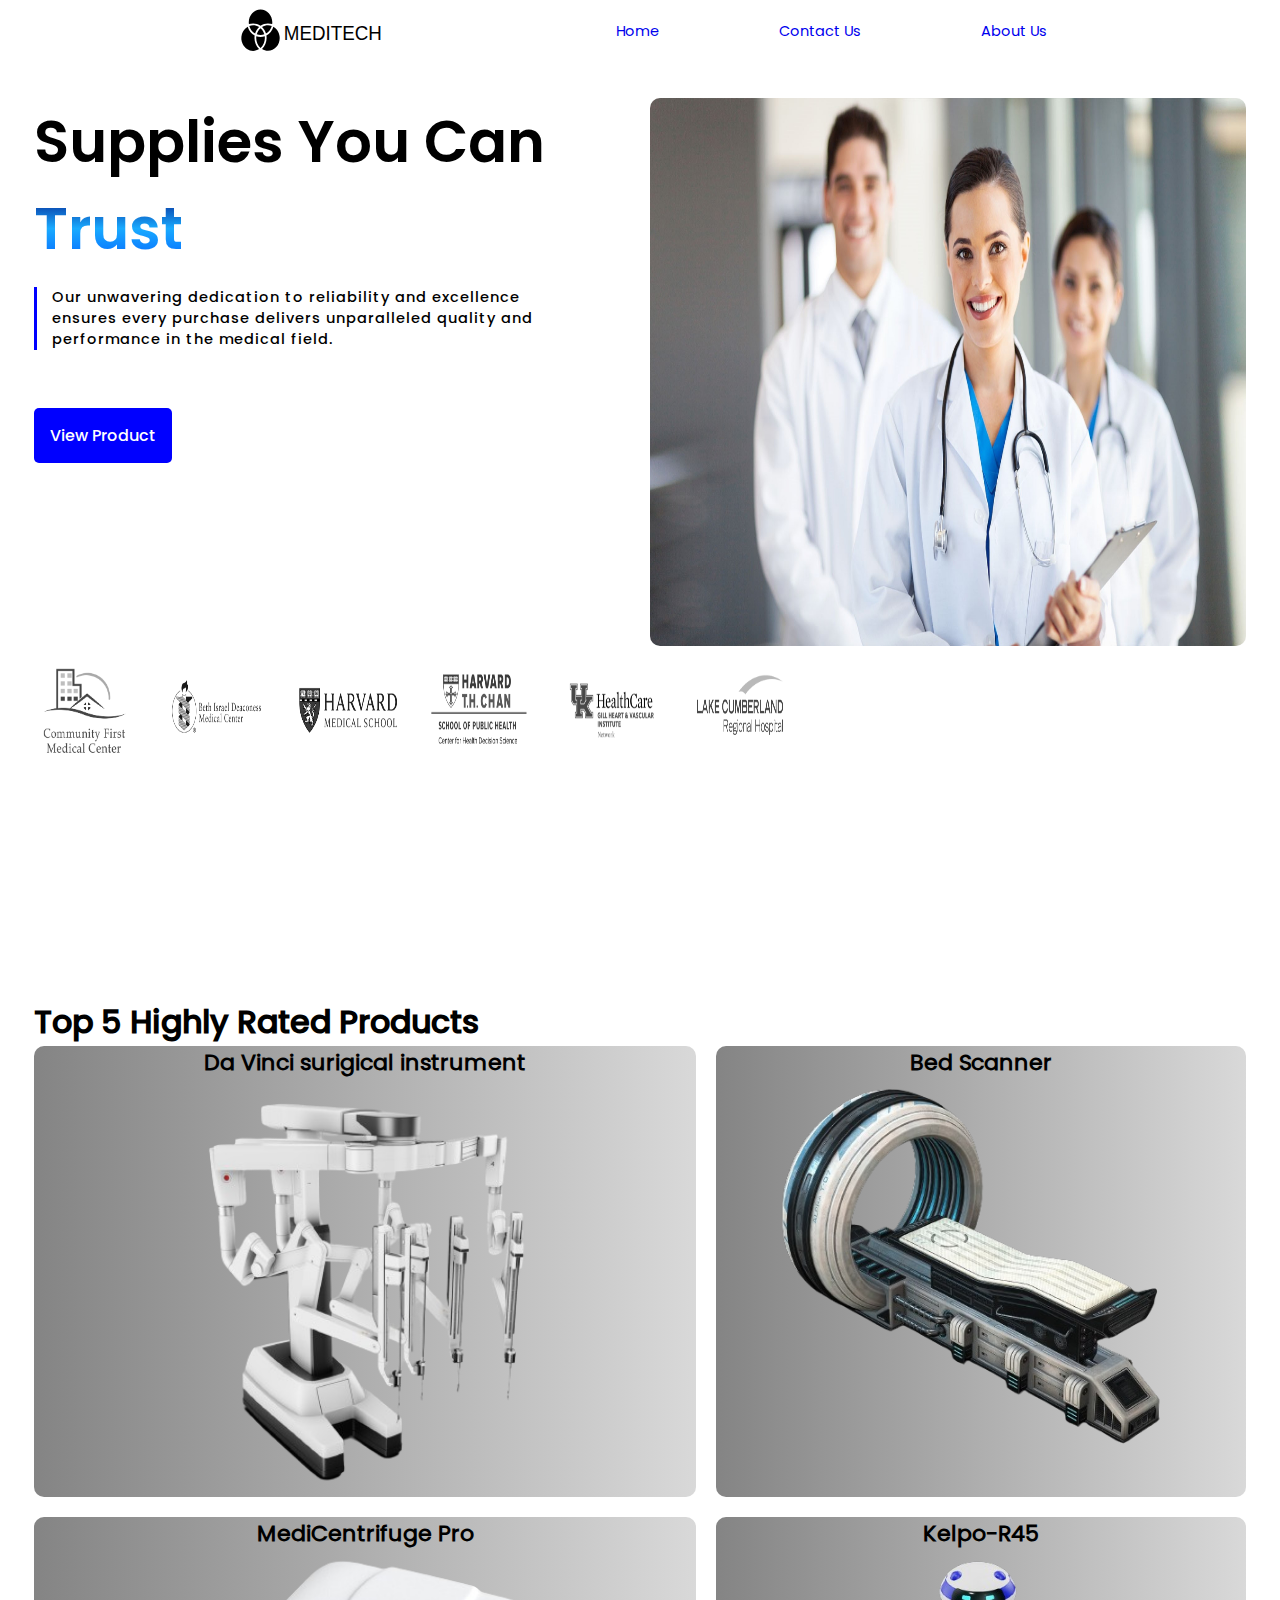
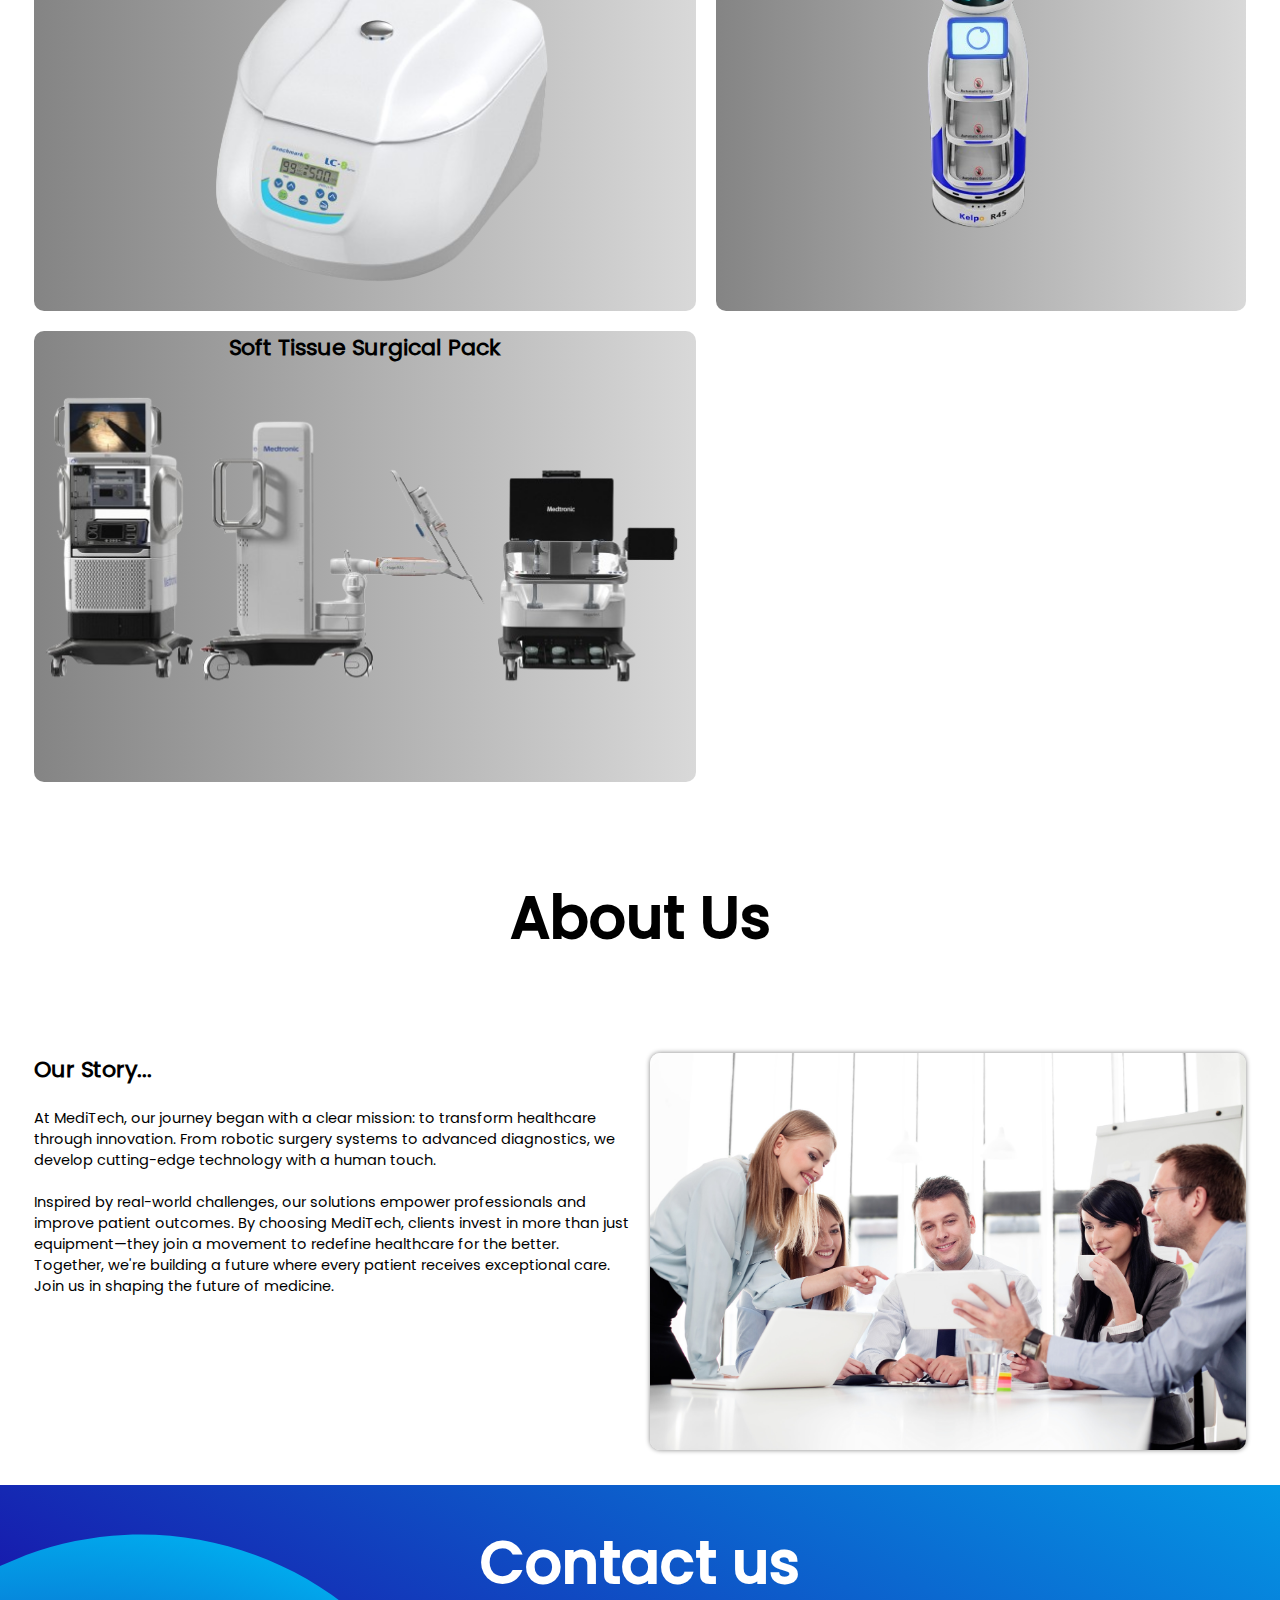
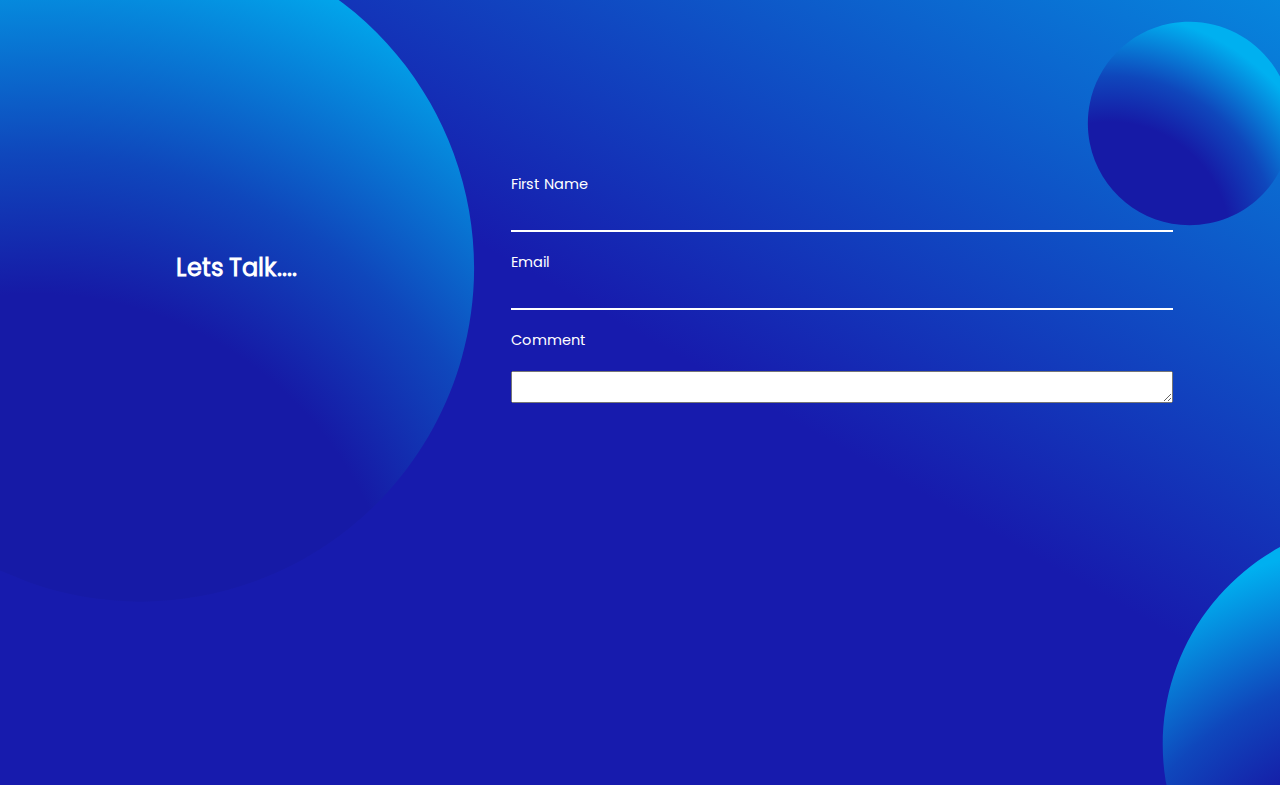
<file: index.html>
<!DOCTYPE html>
<html lang="en">
<head>
    <meta charset="UTF-8">
    <meta name="viewport" content="width=device-width, initial-scale=1.0">
    <title>MediTech</title>
    <link rel="stylesheet" href="./assets/stylesheets/index-stylesheet.css">
    <link rel="stylesheet" href="./assets/stylesheets/mobile-index.css">
</head>
<body>
    <header>
        <nav class="main-navigation">
            <img src="./assets/icons/ecomerce-medical-logo.svg" alt="business logo called meditech" class="meditech-logo">
            <ul class="navigation-unordered-list font-size--small">
                <li class="navigation-unordered-list__item link-bullet--no-bullet grid-item-1">
                    <a href="./index.html" class="link-underline--no-underline">
                        <img src="./assets/icons/android-nav-icons/dark/home.svg" alt="a image of a house" class="navigation-image"><br>
                        Home
                    </a>
                </li>
                <li class="navigation-unordered-list__item link-bullet--no-bullet font-size--small grid-item-2">
                    <a href="#contact-us" class="link-underline--no-underline">
                        <img src="./assets/icons/android-nav-icons/dark/contact.svg" alt="image of a guy speaking on a phone" class="navigation-image"><br>
                        Contact Us
                    </a>
                </li>
                <li class="navigation-unordered-list__item link-bullet--no-bullet font-size--small grid-item-3">
                    <a href="#about-us" class="link-underline--no-underline">
                        <img src="./assets/icons/android-nav-icons/dark/about-us.svg" alt="an image of a stick person" class="navigation-image"><br>
                        About Us
                    </a>
                </li>
            </ul>
        </nav>
    </header>

    
    <section aria-label="The home section" class="home-section">  
        <div class="text-area">
            <h1 class="home-section__heading font-size--extra-large">Supplies You Can <b class="trust-text--gradient-color">Trust</b></h1>

            <p class="home-section__paragraph section-text--left-border font-size--small">
                Our unwavering dedication to reliability and excellence <br>
                ensures every purchase delivers unparalleled quality and <br>
                performance in the medical field.
            </p>

            <a href="#products" class="shop-now__button font-color--white link-underline--no-underline" role="button">
                View Product
            </a>
        </div>

        <div class="companies-trusted__logos">
            <img src="./assets/Miscellanious/company-logos/community-first-medical-center.png" class="logo-image">
            <img src="./assets/Miscellanious/company-logos/deconess-isrial-logo.png" class="logo-image">
            <img src="./assets/Miscellanious/company-logos/harvard-medical-chool.png" class="logo-image">
            <img src="./assets/Miscellanious/company-logos/harvard-study-medical-science.png" class="logo-image">
            <img src="./assets/Miscellanious/company-logos/healthcare-logo-1.png" class="logo-image">
            <img src="./assets/Miscellanious/company-logos/lake-cumberland-logo.png" class="logo-image">
        </div>

        <img src="./assets/abstract-background/three-doctors-home-background.jpg" class="hero-section__image">
    </section>

    <main class="main-section" id="products">
        <h1 class="main-section__heading">Top 5 Highly Rated Products</h1>
        <section class="main-product__section">
            <a href="./assets/product-webpages/davinci-bot.html" class="davinci-bot link-underline--no-underline image--gradient-background">
                <h2 class="font-color--black font-alignment--center font-size--medium product--font">Da Vinci surigical instrument</h2>
                <img src="./assets/products/Card-face/da-vinci-surgical-bot.png" class="image--responsive">
            </a>
            <a href="./assets/product-webpages/MRI-bed.html" class="bed-scanner link-underline--no-underline image--gradient-background">
                <h2 class="font-color--black font-alignment--center font-size--medium product--font">Bed Scanner</h2>
                <img src="./assets/products/Card-face/bed-scanner.png" class="image--responsive">
            </a>
            <a href="./assets/product-webpages/tub-tester.html" class="tube-tester link-underline--no-underline image--gradient-background">
                <h2 class="font-color--black font-alignment--center font-size--medium product--font">MediCentrifuge Pro</h2>
                <img src="./assets/products/Card-face/tube-tester.png" class="image--responsive">
            </a>
            <a href="./assets/product-webpages/kelpo.html" class="storage-bot link-underline--no-underline image--gradient-background">
                <h2 class="font-color--black font-alignment--center font-size--medium product--font">Kelpo-R45</h2>
                <img src="./assets/products/Card-face/robot-front.png" class="image--responsive">
            </a>
            <a href="./assets/product-webpages/surgical-soft-tissue-pack.html" class="surgical-pack link-underline--no-underline image--gradient-background">
                <h2 class="font-color--black font-alignment--center font-size--medium product--font">Soft Tissue Surgical Pack</h2>
                <img src="./assets/products/Card-face/soft_tissue_surgical_robot_medtronic_rigged.png" class="image--responsive">
            </a>
        </section>
    </main>

    <section class="about-us-section" id="about-us">
        <h1 class="about-section__head font-size--extra-large font-alignment--center">About Us</h1>
        <section class="section--grid-layout">
            <div aria-label="about us text area" class="grid-text__area">
                <h2 class="grid-text-area__header font-size--medium">Our Story...</h2>
                <p class="grid-text-area__paragraph font-size--small">
                    At MediTech, our journey began with a clear mission: 
                    to transform healthcare through innovation. 
                    From robotic surgery systems to advanced diagnostics, 
                    we develop cutting-edge technology with a human touch. <br><br>
                    Inspired by real-world challenges, 
                    our solutions empower professionals and improve patient outcomes. 
                    By choosing MediTech, clients invest in more than just equipment—they join a movement to redefine healthcare for the better. 
                    Together, we're building a future where every patient receives exceptional care. 
                    Join us in shaping the future of medicine.
                </p>
            </div>

            <img src="./assets/people-working-together.jpg" alt="Image of people woking together on the meditech project"
            class="grid-image">
        </section>
    </section>

    <section class="contact-us" id="contact-us">
        <h1 class="contact-us__header-1 font-alignment--center font-size--extra-large font-color--white">Contact us</h1>
        <h2 class="contact-us__header-2">Lets Talk....</h2>
        <form action="#" class="form form--adjustments font-size--small">
            <label for="first-name" class="sub-text form-label--color">First Name </label>
            <input type="text" id="first-name" class="input-text--color input-box--remove-border">
            <label for="email" class="sub-text form-label--color form-label--margin-top">Email </label>
            <input type="email" id="email" class="input-text--color input-box--remove-border">
            <label for="comment" class="sub-text form-label--color form-label--margin-top">Comment </label>
            <textarea id="comment" class="sub-text"></textarea>
        </form>
        
        
    </section>
    
</body>
</html>
</file>
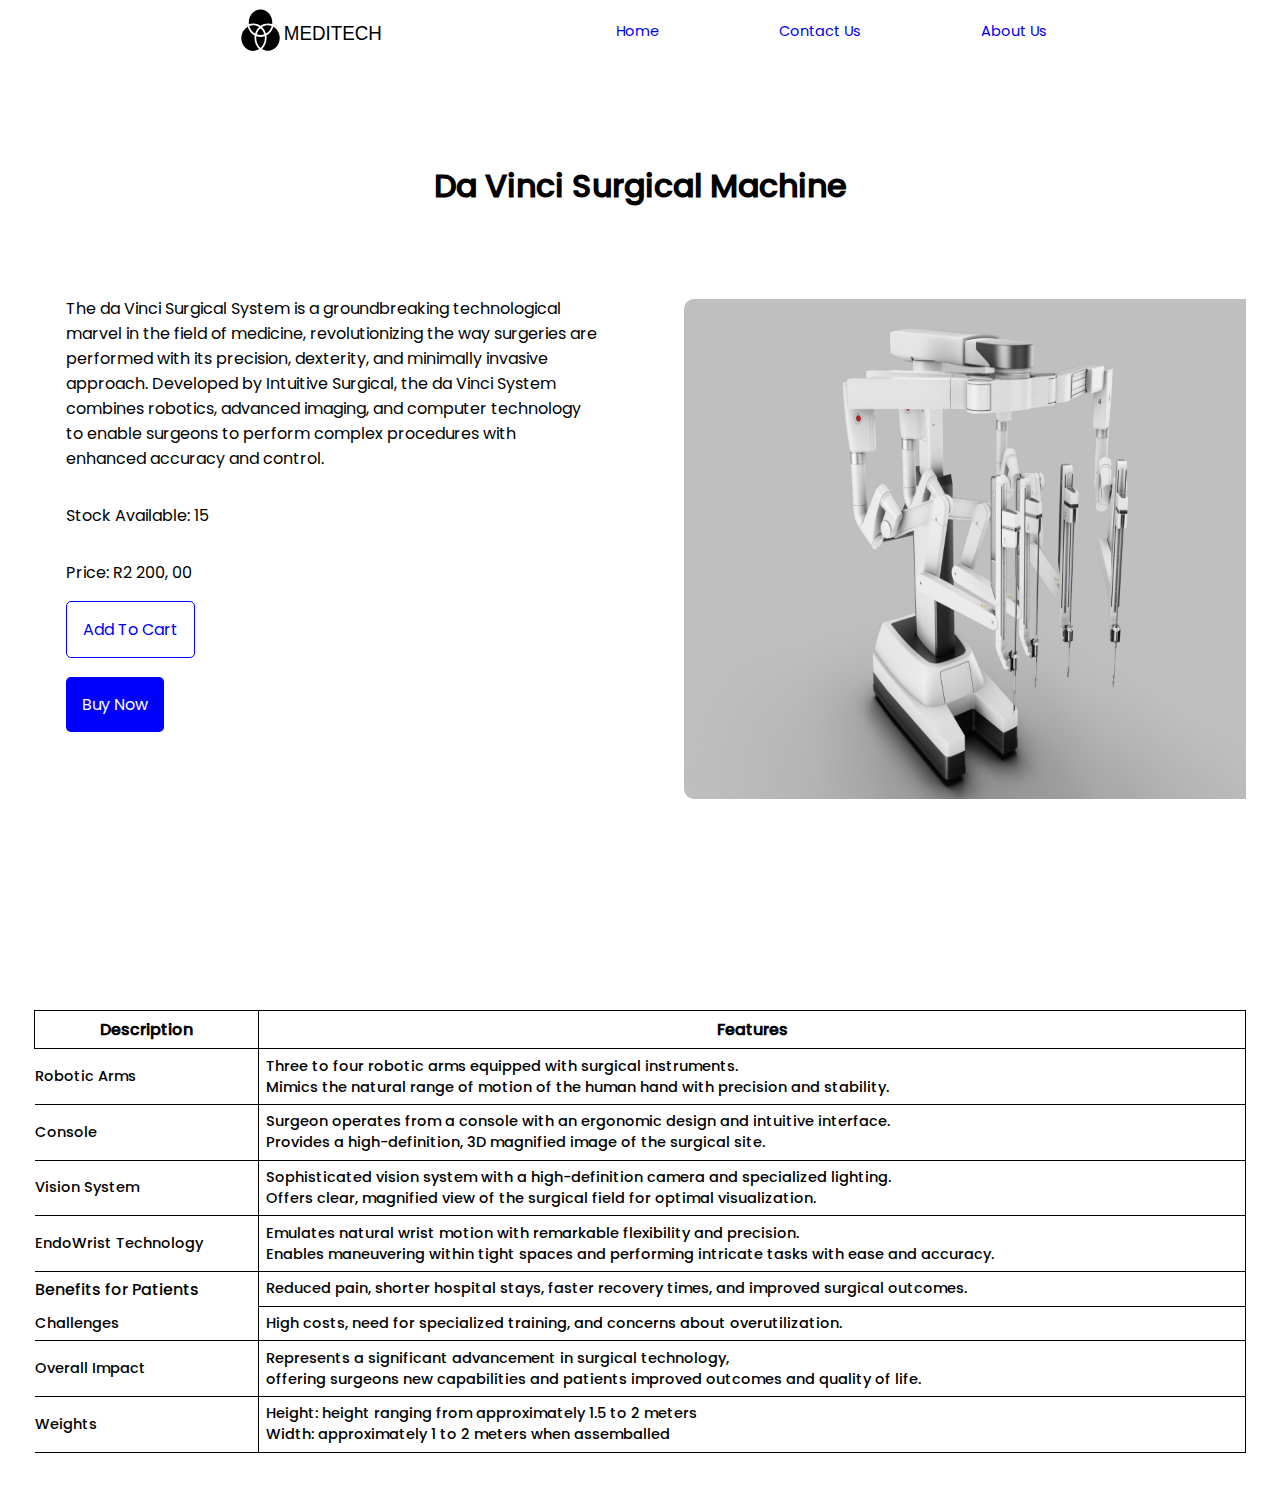
<file: assets/product-webpages/davinci-bot.html>
<!DOCTYPE html>
<html lang="en">
<head>
    <meta charset="UTF-8">
    <meta name="viewport" content="width=device-width, initial-scale=1.0">
    <title>MediTech</title>
    <link rel="stylesheet" href="../../assets/stylesheets/index-stylesheet.css">
    <link rel="stylesheet" href="../stylesheets/product-stylesheet/product-stylesheet.css">
    <link rel="stylesheet" href="../stylesheets/product-stylesheet/mobile-responsive/davinci-bot.css">
</head>
<body>
    <header>
        <nav class="main-navigation">
            <img src="../icons/ecomerce-medical-logo.svg" alt="business logo called meditech" class="meditech-logo">
            <ul class="navigation-unordered-list font-size--small">
                <li class="navigation-unordered-list__item link-bullet--no-bullet grid-item-1">
                    <a href="../../index.html" class="link-underline--no-underline">
                        <img src="../../assets/icons/android-nav-icons/dark/home.svg" alt="a image of a house" class="navigation-image"><br>
                        Home
                    </a>
                </li>
                <li class="navigation-unordered-list__item link-bullet--no-bullet font-size--small grid-item-2">
                    <a href="../../index.html#contact-us" class="link-underline--no-underline">
                        <img src="../../assets/icons/android-nav-icons/dark/contact.svg" alt="image of a guy speaking on a phone" class="navigation-image"><br>
                        Contact Us
                    </a>
                </li>
                <li class="navigation-unordered-list__item link-bullet--no-bullet font-size--small grid-item-3">
                    <a href="../../index.html#about-us" class="link-underline--no-underline">
                        <img src="../../assets/icons/android-nav-icons/dark/about-us.svg" alt="an image of a stick person" class="navigation-image"><br>
                        About Us
                    </a>
                </li>
            </ul>
        </nav>
    </header>

    <main class="main-area--layout">
        <h1 class="product-header font-alignment--center">Da Vinci Surgical Machine</h1>

        <article class="article-summary">
            <p class="article-text">
                The da Vinci Surgical System is a groundbreaking 
                technological marvel in the field of medicine, 
                revolutionizing the way surgeries are performed 
                with its precision, dexterity, 
                and minimally invasive approach. 
                Developed by Intuitive Surgical, 
                the da Vinci System combines robotics, advanced imaging, 
                and computer technology to enable surgeons to perform complex procedures with enhanced 
                accuracy and control.
            </p>
            <p class="article-text">Stock Available: 15</p>
            <p class="article-text">Price: R2 200, 00</p>
            <a href="#" class="article-text add-to-cart-button link-underline--no-underline" role="button">Add To Cart</a><br>
            <a href="#" class="article-text buy-now-button link-underline--no-underline" role="button">Buy Now</a>
        </article>

        <div class="product-cataloge">
            <img src="../products/darvinci-bot/da-vinci-surgical-bot.jpg" id="image-1" class="image--smaller image-1--layout-top">
            <img src="../products/darvinci-bot/da-vinci-surgical-bot-full-side.jpg" id="image-2" class="image--smaller image-2--layout-middle image--responsive">
            <img src="../products/darvinci-bot/da-vinci-surgical-bot-surgical-instruments.jpg" id="image-3" class="image--smaller image-3--layout-low-middle image--responsive">
            <img src="../products/darvinci-bot/da-vinci-surgical-bot-surgical-bed.jpg" id="image-4" class="image--smaller image-4--layout-lower image--responsive">
        </div>

        <section class="description-table">
            <table class="table table-border--collapse">
                <thead class="table--all-border">
                    <th class="table-responsive--padding">Description</th>
                    <th class="table-data--left-border ">Features</th>
                </thead>
                <tbody>
                    <tr>
                        <td class="table-data--bottom-border font-size--small">Robotic Arms</td>
                        <td class="table-border--left--right--bottom table-responsive--padding font-size--small">
                            Three to four robotic arms equipped with surgical instruments. 
                            <br>Mimics the natural range of motion of the human hand with precision and stability.
                        </td>
                    </tr>

                    <tr>
                        <td class="table-data--bottom-border font-size--small">Console</td>
                        <td class="table-border--left--right--bottom table-responsive--padding font-size--small">
                            Surgeon operates from a console with an ergonomic design 
                            and intuitive interface.<br> Provides a high-definition, 
                            3D magnified image of the surgical site.
                        </td>
                    </tr>

                    <tr>
                        <td class="table-data--bottom-border font-size--small">Vision System</td>
                        <td class="table-border--left--right--bottom table-responsive--padding font-size--small">
                            Sophisticated vision system with a high-definition camera and specialized lighting. 
                            <br>Offers clear, magnified view of the surgical field for optimal visualization.
                        </td>
                    </tr>
                    
                    <tr>
                        <td class="table-data--bottom-border font-size--small">EndoWrist Technology</td>
                        <td class="table-responsive--padding table-border--left--right--bottom font-size--small">
                            Emulates natural wrist motion with remarkable flexibility and precision. 
                            <br>Enables maneuvering within tight spaces and performing intricate tasks with ease and accuracy.
                        </td>
                    </tr>

                    <tr>
                        <td clas="table-data--bottom-border font-size--small">Benefits for Patients</td>
                        <td class="table-responsive--padding table-border--left--right--bottom font-size--small">
                            Reduced pain, shorter hospital stays, 
                            faster recovery times, and improved surgical outcomes.
                        </td>
                    </tr>

                    <tr>
                        <td class="table-data--bottom-border font-size--small">Challenges</td>
                        <td class="table-responsive--padding table-border--left--right--bottom font-size--small">
                            High costs, need for specialized training, 
                            and concerns about overutilization.
                        </td>
                    </tr>

                    <tr>
                        <td class="table-data--bottom-border font-size--small">Overall Impact</td>
                        <td class="table-responsive--padding table-border--left--right--bottom font-size--small">
                            Represents a significant advancement in surgical technology, <br>
                            offering surgeons new capabilities and patients improved outcomes and quality of life.
                        </td>
                    </tr>

                    <tr>
                        <td class="table-data--bottom-border font-size--small">Weights</td>
                        <td class="table-responsive--padding table-border--left--right--bottom font-size--small">
                            Height: height ranging from approximately 1.5 to 2 meters<br>
                            Width:  approximately 1 to 2 meters when assemballed
                        </td>
                    </tr>
                    
                </tbody>
            </table>
        </section>
        

    </main>
</body>
</html>
</file>
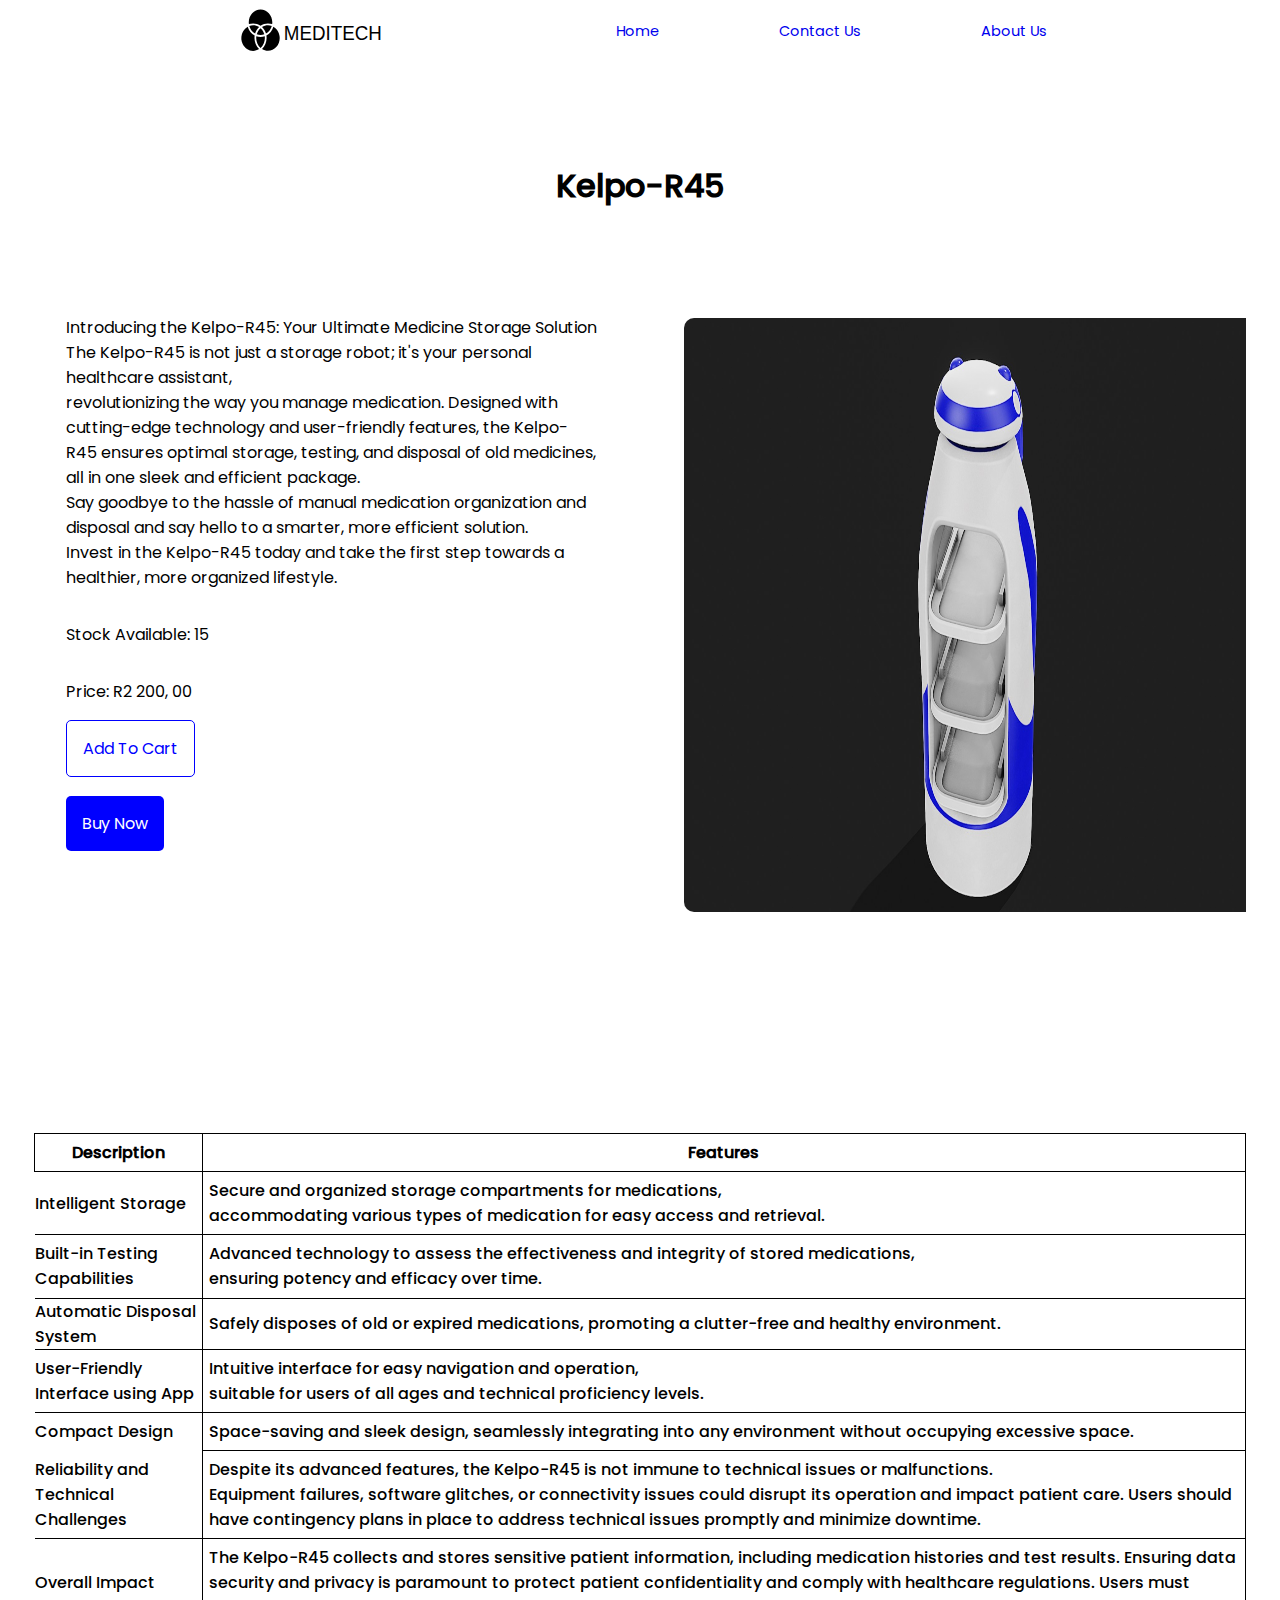
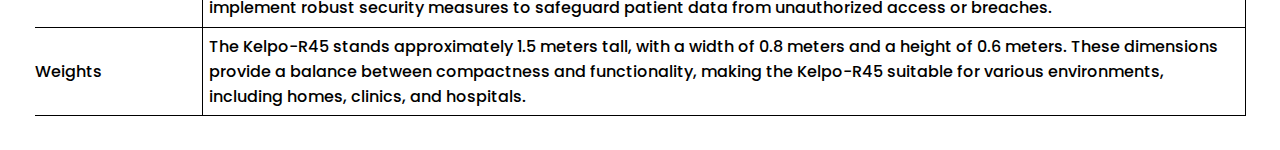
<file: assets/product-webpages/kelpo.html>
<!DOCTYPE html>
<html lang="en">
<head>
    <meta charset="UTF-8">
    <meta name="viewport" content="width=device-width, initial-scale=1.0">
    <title>MediTech</title>
    <link rel="stylesheet" href="../../assets/stylesheets/index-stylesheet.css">
    <link rel="stylesheet" href="../stylesheets/product-stylesheet/product-stylesheet.css">
    <link rel="stylesheet" href="../stylesheets/product-stylesheet/mobile-responsive/davinci-bot.css">
</head>
<body>
    <header>
        <nav class="main-navigation">
            <img src="../icons/ecomerce-medical-logo.svg" alt="business logo called meditech" class="meditech-logo">
            <ul class="navigation-unordered-list font-size--small">
                <li class="navigation-unordered-list__item link-bullet--no-bullet grid-item-1">
                    <a href="../../index.html" class="link-underline--no-underline">
                        <img src="../../assets/icons/android-nav-icons/dark/home.svg" alt="a image of a house" class="navigation-image"><br>
                        Home
                    </a>
                </li>
                <li class="navigation-unordered-list__item link-bullet--no-bullet font-size--small grid-item-2">
                    <a href="../../index.html#contact-us" class="link-underline--no-underline">
                        <img src="../../assets/icons/android-nav-icons/dark/contact.svg" alt="image of a guy speaking on a phone" class="navigation-image"><br>
                        Contact Us
                    </a>
                </li>
                <li class="navigation-unordered-list__item link-bullet--no-bullet font-size--small grid-item-3">
                    <a href="../../index.html#about-us" class="link-underline--no-underline">
                        <img src="../../assets/icons/android-nav-icons/dark/about-us.svg" alt="an image of a stick person" class="navigation-image"><br>
                        About Us
                    </a>
                </li>
            </ul>
        </nav>
    </header>

    <main class="main-area--layout">
        <h1 class="product-header font-alignment--center">Kelpo-R45</h1>

        <article class="article-summary">
            <p class="article-text">
                Introducing the Kelpo-R45: Your Ultimate Medicine Storage Solution<br>
                The Kelpo-R45 is not just a storage robot; it's your personal healthcare assistant, <br>
                revolutionizing the way you manage medication. Designed with cutting-edge technology and 
                user-friendly features, the Kelpo-R45 ensures optimal storage, testing, and disposal of 
                old medicines, all in one sleek and efficient package.<br>
                Say goodbye to the hassle of manual medication organization and disposal and say hello to a smarter, more efficient solution. <br>
                Invest in the Kelpo-R45 today and take the first step towards a healthier, more organized lifestyle.
            </p>
            <p class="article-text">Stock Available: 15</p>
            <p class="article-text">Price: R2 200, 00</p>
            <a href="#" class="article-text add-to-cart-button link-underline--no-underline" role="button">Add To Cart</a><br>
            <a href="#" class="article-text buy-now-button link-underline--no-underline" role="button">Buy Now</a>
        </article>

        <div class="product-cataloge">
            <img src="../products/medicine-storage-bot/0001-31.jpg" id="image-1" class="image--smaller image-1--layout-top">
            <img src="../products/medicine-storage-bot/0001-48.jpg" id="image-2" class="image--smaller image-2--layout-middle image--responsive">
            <img src="../products/medicine-storage-bot/0001-64.jpg" id="image-3" class="image--smaller image-3--layout-low-middle image--responsive">
            <img src="../products/medicine-storage-bot/0001-9.jpg" id="image-4" class="image--smaller image-4--layout-lower image--responsive">
        </div>

        <section class="description-table">
            <table class="table table-border--collapse">
                <thead class="table--all-border">
                    <th class="table-responsive--padding">Description</th>
                    <th class="table-data--left-border ">Features</th>
                </thead>
                <tbody>
                    <tr>
                        <td class="table-data--bottom-border">Intelligent Storage</td>
                        <td class="table-border--left--right--bottom table-responsive--padding">
                            Secure and organized storage compartments for medications, <br>
                            accommodating various types of medication for easy access and retrieval.
                        </td>
                    </tr>

                    <tr>
                        <td class="table-data--bottom-border">Built-in Testing Capabilities</td>
                        <td class="table-border--left--right--bottom table-responsive--padding">
                            Advanced technology to assess the effectiveness and integrity of stored medications,<br>
                             ensuring potency and efficacy over time.
                        </td>
                    </tr>

                    <tr>
                        <td class="table-data--bottom-border">Automatic Disposal System</td>
                        <td class="table-border--left--right--bottom table-responsive--padding">
                            Safely disposes of old or expired medications, promoting a clutter-free and healthy environment.
                        </td>
                    </tr>
                    
                    <tr>
                        <td class="table-data--bottom-border">User-Friendly Interface using App</td>
                        <td class="table-responsive--padding table-border--left--right--bottom">
                            Intuitive interface for easy navigation and operation, <br>
                            suitable for users of all ages and technical proficiency levels.
                        </td>
                    </tr>

                    <tr>
                        <td clas="table-data--bottom-border">Compact Design</td>
                        <td class="table-responsive--padding table-border--left--right--bottom">
                            Space-saving and sleek design, seamlessly integrating into any environment without occupying excessive space.
                        </td>
                    </tr>

                    <tr>
                        <td class="table-data--bottom-border">Reliability and Technical Challenges</td>
                        <td class="table-responsive--padding table-border--left--right--bottom">
                            Despite its advanced features, the Kelpo-R45 is not immune to technical issues or malfunctions. <br>
                            Equipment failures, software glitches, or connectivity issues could disrupt 
                            its operation and impact patient care. Users should have contingency plans in place to
                             address technical issues promptly and minimize downtime.
                        </td>
                    </tr>

                    <tr>
                        <td class="table-data--bottom-border">Overall Impact</td>
                        <td class="table-responsive--padding table-border--left--right--bottom">
                            The Kelpo-R45 collects and stores sensitive patient information, including medication histories and test results.
                             Ensuring data security and privacy is paramount to protect patient confidentiality and comply with 
                             healthcare regulations. Users must implement robust security measures to safeguard patient data from 
                             unauthorized access or breaches.
                        </td>
                    </tr>

                    <tr>
                        <td class="table-data--bottom-border">Weights</td>
                        <td class="table-responsive--padding table-border--left--right--bottom">
                            The Kelpo-R45 stands approximately 1.5 meters tall, with a width of 0.8 meters and a height of 0.6 meters. 
                            These dimensions provide a balance between compactness and functionality, 
                            making the Kelpo-R45 suitable for various environments, including homes, clinics, and hospitals.
                        </td>
                    </tr>
                    
                </tbody>
            </table>
        </section>
        

    </main>
</body>
</html>
</file>
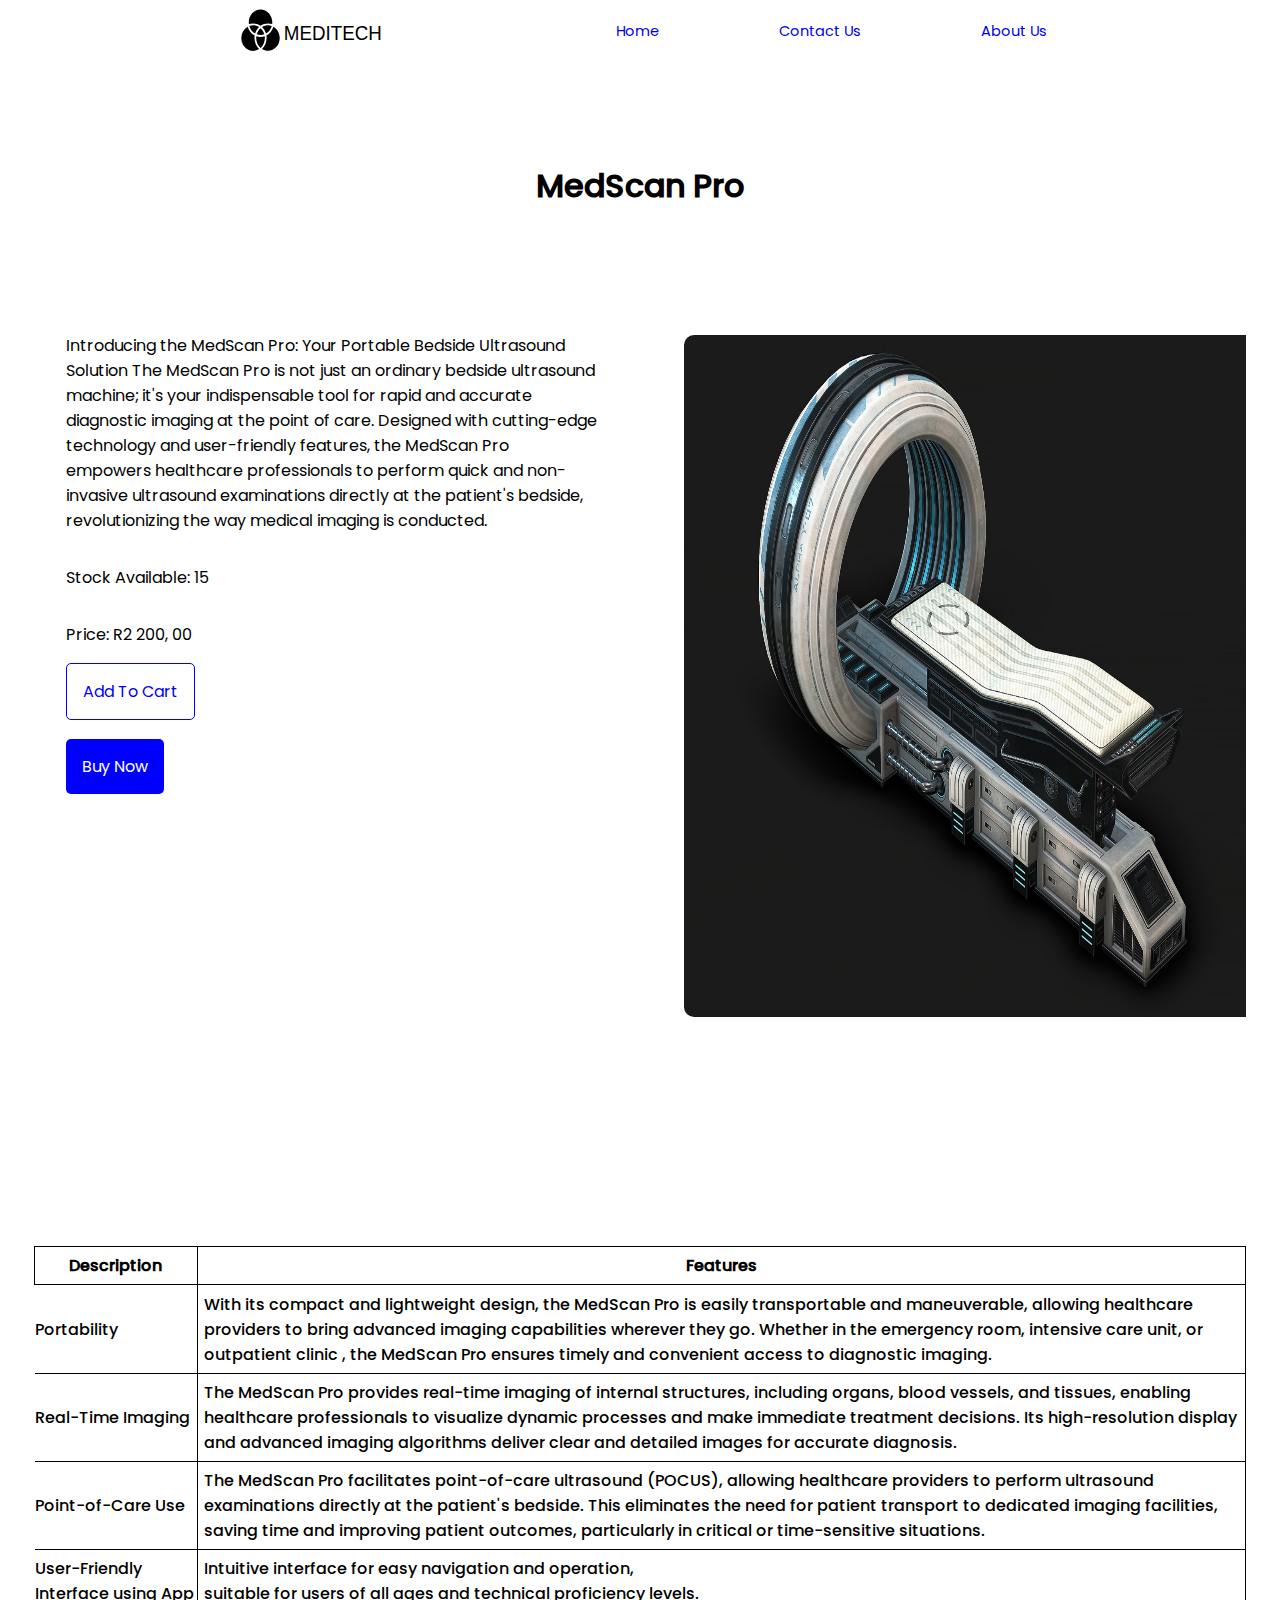
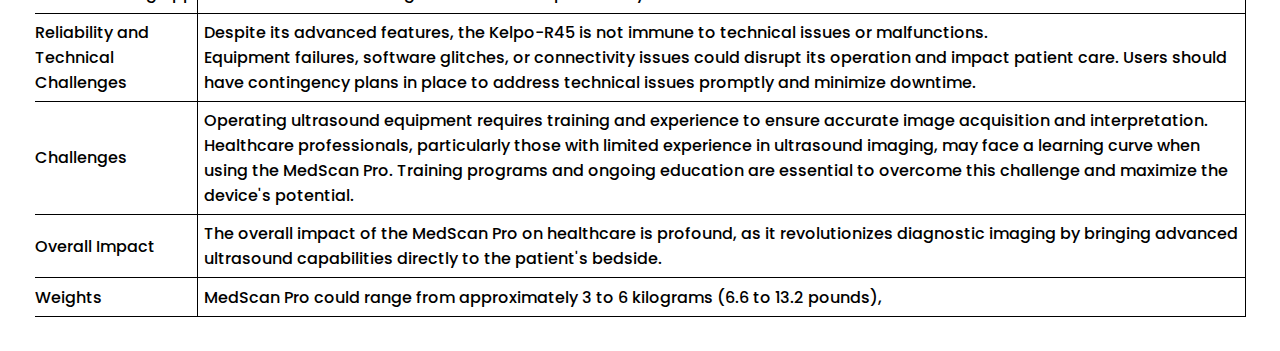
<file: assets/product-webpages/MRI-bed.html>
<!DOCTYPE html>
<html lang="en">
<head>
    <meta charset="UTF-8">
    <meta name="viewport" content="width=device-width, initial-scale=1.0">
    <title>MediTech</title>
    <link rel="stylesheet" href="../../assets/stylesheets/index-stylesheet.css">
    <link rel="stylesheet" href="../stylesheets/product-stylesheet/product-stylesheet.css">
    <link rel="stylesheet" href="../stylesheets/product-stylesheet/mobile-responsive/davinci-bot.css">
    <link rel="stylesheet" href="../stylesheets/product-stylesheet/mobile-responsive/MRI-bed.css">
</head>
<body>
    <header>
        <nav class="main-navigation">
            <img src="../icons/ecomerce-medical-logo.svg" alt="business logo called meditech" class="meditech-logo">
            <ul class="navigation-unordered-list font-size--small">
                <li class="navigation-unordered-list__item link-bullet--no-bullet grid-item-1">
                    <a href="../../index.html" class="link-underline--no-underline">
                        <img src="../../assets/icons/android-nav-icons/dark/home.svg" alt="a image of a house" class="navigation-image"><br>
                        Home
                    </a>
                </li>
                <li class="navigation-unordered-list__item link-bullet--no-bullet font-size--small grid-item-2">
                    <a href="../../index.html#contact-us" class="link-underline--no-underline">
                        <img src="../../assets/icons/android-nav-icons/dark/contact.svg" alt="image of a guy speaking on a phone" class="navigation-image"><br>
                        Contact Us
                    </a>
                </li>
                <li class="navigation-unordered-list__item link-bullet--no-bullet font-size--small grid-item-3">
                    <a href="../../index.html#about-us" class="link-underline--no-underline">
                        <img src="../../assets/icons/android-nav-icons/dark/about-us.svg" alt="an image of a stick person" class="navigation-image"><br>
                        About Us
                    </a>
                </li>
            </ul>
        </nav>
    </header>

    <main class="main-area--layout">
        <h1 class="product-header font-alignment--center">MedScan Pro</h1>

        <article class="article-summary">
            <p class="article-text">
                Introducing the MedScan Pro: Your Portable Bedside Ultrasound Solution

                The MedScan Pro is not just an ordinary bedside ultrasound machine; 
                it's your indispensable tool for rapid and accurate diagnostic imaging at the point of care.
                 Designed with cutting-edge technology and user-friendly features, the MedScan Pro 
                 empowers healthcare professionals to perform quick and non-invasive ultrasound examinations
                  directly at the patient's bedside, revolutionizing the way medical imaging is conducted.
            </p>
            <p class="article-text">Stock Available: 15</p>
            <p class="article-text">Price: R2 200, 00</p>
            <a href="#" class="article-text add-to-cart-button link-underline--no-underline" role="button">Add To Cart</a><br>
            <a href="#" class="article-text buy-now-button link-underline--no-underline" role="button">Buy Now</a>
        </article>

        <div class="product-cataloge">
            <img src="../../assets/products/bed-scanner/screenshot000.jpg" id="image-1" class="image--smaller image-1--layout-top">
            <img src="../../assets/products/bed-scanner/screenshot001.jpg" id="image-2" class="image--smaller image-2--layout-middle image--responsive">
            <img src="../../assets/products/bed-scanner/screenshot003.jpg" id="image-4" class="image--smaller image-4--layout-lower image--responsive">
        </div>

        <section class="description-table">
            <table class="table table-border--collapse">
                <thead class="table--all-border">
                    <th class="table-responsive--padding">Description</th>
                    <th class="table-data--left-border ">Features</th>
                </thead>
                <tbody>
                    <tr>
                        <td class="table-data--bottom-border">Portability</td>
                        <td class="table-border--left--right--bottom table-responsive--padding">
                            With its compact and lightweight design, the MedScan Pro is easily transportable 
                            and maneuverable, allowing healthcare providers to bring advanced imaging capabilities
                             wherever they go. Whether in the emergency room, intensive care unit, or outpatient clinic
                             , the MedScan Pro ensures timely and convenient access to diagnostic imaging.
                        </td>
                    </tr>

                    <tr>
                        <td class="table-data--bottom-border">Real-Time Imaging</td>
                        <td class="table-border--left--right--bottom table-responsive--padding">
                            The MedScan Pro provides real-time imaging of internal structures, including organs, 
                            blood vessels, and tissues, enabling healthcare professionals to visualize dynamic 
                            processes and make immediate treatment decisions. Its high-resolution display and advanced 
                            imaging algorithms deliver clear and detailed images for accurate diagnosis.
                        </td>
                    </tr>

                    <tr>
                        <td class="table-data--bottom-border">Point-of-Care Use</td>
                        <td class="table-border--left--right--bottom table-responsive--padding">
                            The MedScan Pro facilitates point-of-care ultrasound (POCUS), 
                            allowing healthcare providers to perform ultrasound examinations directly
                             at the patient's bedside. This eliminates the need for patient transport
                              to dedicated imaging facilities, saving time and improving patient outcomes, 
                              particularly in critical or time-sensitive situations.
                        </td>
                    </tr>
                    
                    <tr>
                        <td class="table-data--bottom-border">User-Friendly Interface using App</td>
                        <td class="table-responsive--padding table-border--left--right--bottom">
                            Intuitive interface for easy navigation and operation, <br>
                            suitable for users of all ages and technical proficiency levels.
                        </td>
                    </tr>

                    <tr>
                        <td class="table-data--bottom-border">Reliability and Technical Challenges</td>
                        <td class="table-responsive--padding table-border--left--right--bottom">
                            Despite its advanced features, the Kelpo-R45 is not immune to technical issues or malfunctions. <br>
                            Equipment failures, software glitches, or connectivity issues could disrupt 
                            its operation and impact patient care. Users should have contingency plans in place to
                             address technical issues promptly and minimize downtime.
                        </td>
                    </tr>

                    <tr>
                        <td class="table-data--bottom-border">Challenges</td>
                        <td class="table-responsive--padding table-border--left--right--bottom">
                            Operating ultrasound equipment requires training and experience to ensure accurate 
                            image acquisition and interpretation. Healthcare professionals, particularly 
                            those with limited experience in ultrasound imaging, may face a learning curve 
                            when using the MedScan Pro. Training programs and ongoing education are essential to overcome 
                            this challenge and maximize the device's potential.
                        </td>
                    </tr>

                    <tr>
                        <td class="table-data--bottom-border">Overall Impact</td>
                        <td class="table-responsive--padding table-border--left--right--bottom">
                            The overall impact of the MedScan Pro on healthcare is profound, as it 
                            revolutionizes diagnostic imaging 
                            by bringing advanced ultrasound capabilities directly to the patient's bedside. 
                        </td>
                    </tr>

                    <tr>
                        <td class="table-data--bottom-border">Weights</td>
                        <td class="table-responsive--padding table-border--left--right--bottom">
                            MedScan Pro could range from approximately 3 to 6 kilograms (6.6 to 13.2 pounds),
                        </td>
                    </tr>
                    
                </tbody>
            </table>
        </section>
        

    </main>
</body>
</html>
</file>
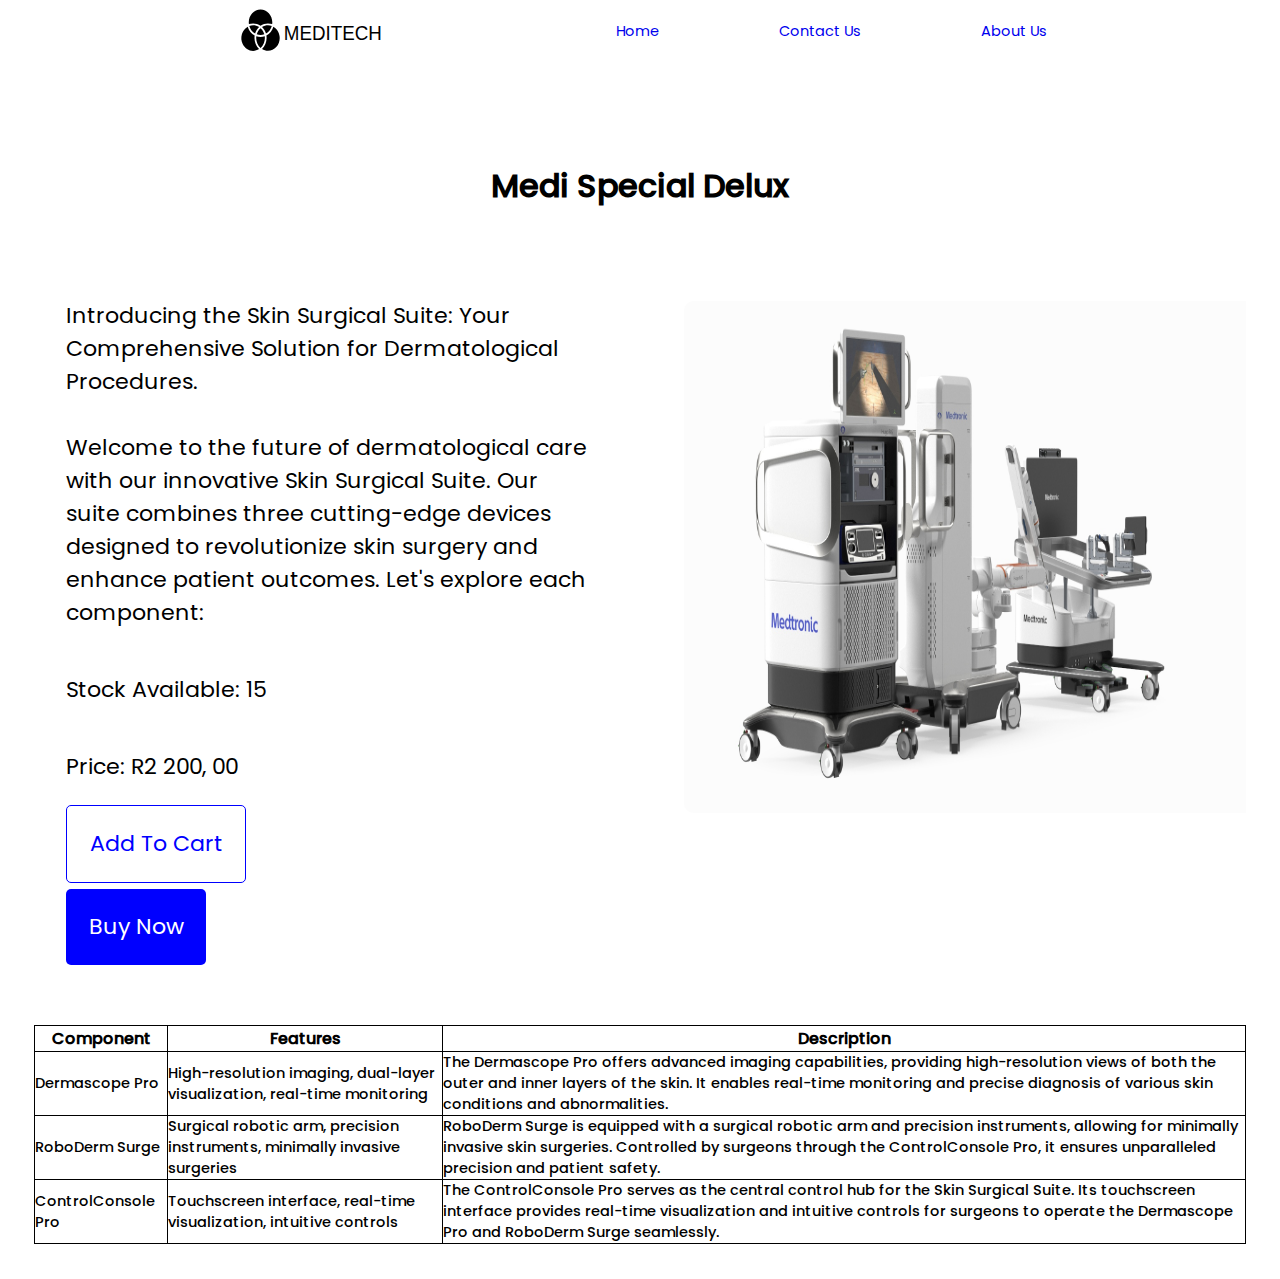
<file: assets/product-webpages/surgical-soft-tissue-pack.html>
<!DOCTYPE html>
<html lang="en">
    <head>
        <meta charset="UTF-8">
        <meta name="viewport" content="width=device-width, initial-scale=1.0">
        <title>MediTech: Surgical Tissue</title>
        <link rel="stylesheet" href="../../assets/stylesheets/index-stylesheet.css">
        <link rel="stylesheet" href="../stylesheets/product-stylesheet/product-stylesheet.css">
        <link rel="stylesheet" href="../stylesheets/product-stylesheet/mobile-responsive/skin-pack.css">
    </head>
<body>
    <header>
        <nav class="main-navigation">
            <img src="../icons/ecomerce-medical-logo.svg" alt="business logo called meditech" class="meditech-logo">
            <ul class="navigation-unordered-list font-size--small">
                <li class="navigation-unordered-list__item link-bullet--no-bullet grid-item-1">
                    <a href="../../index.html" class="link-underline--no-underline">
                        <img src="../../assets/icons/android-nav-icons/dark/home.svg" alt="a image of a house" class="navigation-image"><br>
                        Home
                    </a>
                </li>
                <li class="navigation-unordered-list__item link-bullet--no-bullet font-size--small grid-item-2">
                    <a href="../../index.html#contact-us" class="link-underline--no-underline">
                        <img src="../../assets/icons/android-nav-icons/dark/contact.svg" alt="image of a guy speaking on a phone" class="navigation-image"><br>
                        Contact Us
                    </a>
                </li>
                <li class="navigation-unordered-list__item link-bullet--no-bullet font-size--small grid-item-3">
                    <a href="../../index.html#about-us" class="link-underline--no-underline">
                        <img src="../../assets/icons/android-nav-icons/dark/about-us.svg" alt="an image of a stick person" class="navigation-image"><br>
                        About Us
                    </a>
                </li>
            </ul>
        </nav>
    </header>

    <main class="main-area--layout">
        <h1 class="product-header font-alignment--center">Medi Special Delux</h1>

        <article class="article-summary">
            <p class="article-text font-size--medium">
                Introducing the Skin Surgical Suite: Your Comprehensive Solution for Dermatological Procedures.<br><br>

                Welcome to the future of dermatological care with our innovative Skin Surgical Suite. 
                Our suite combines three cutting-edge devices designed to revolutionize skin surgery and 
                enhance patient outcomes. Let's explore each component:
            </p>
            <p class="article-text font-size--medium">Stock Available: 15</p>
            <p class="article-text font-size--medium">Price: R2 200, 00</p>
            <a href="#" class="article-text add-to-cart-button link-underline--no-underline font-size--medium" role="button">Add To Cart</a><br>
            <a href="#" class="article-text buy-now-button link-underline--no-underline font-size--medium" role="button">Buy Now</a>
        </article>

        <div class="product-cataloge">
            <img src="../../assets/products/soft-tissue-surgical-bot/soft_tissue_surgical_robot_medtronic_rigged_360-18.jpg" id="image-1" class="image--smaller image-1--layout-top">
            <img src="../../assets/products/soft-tissue-surgical-bot/soft_tissue_surgical_robot_medtronic_rigged_360-42.jpg" id="image-2" class="image--smaller image-2--layout-middle image--responsive">
            <img src="../../assets/products/soft-tissue-surgical-bot/soft_tissue_surgical_robot_medtronic_rigged_360-69.jpg" id="image-4" class="image--smaller image-4--layout-lower image--responsive">
        </div>

        <section class="description-table">
            <table class="table table-border--collapse">
                <thead class="table--all-border">
                    <th class="table-data--left-border ">Component</th>
                    <th class="table-data--left-border ">Features</th>
                    <th class="table-data--left-border ">Description</th>
                </thead>
                <tbody>
                    <tr>
                        <td class="table-border--left--right--bottom font-size--small">Dermascope Pro</td>
                        <td class="table-border--left--right--bottom font-size--small">High-resolution imaging, dual-layer visualization, real-time monitoring</td>
                        <td class="table-border--left--right--bottom font-size--small">
                            The Dermascope Pro offers advanced imaging capabilities, 
                            providing high-resolution views of both the outer and inner layers of the skin. 
                            It enables real-time monitoring and precise diagnosis of various skin conditions and abnormalities.
                        </td>
                    </tr>

                    <tr>
                        <td class="table-border--left--right--bottom font-size--small">RoboDerm Surge</td>
                        <td class="table-border--left--right--bottom font-size--small">Surgical robotic arm, precision instruments, minimally invasive surgeries</td>
                        <td class="table-border--left--right--bottom font-size--small">
                            RoboDerm Surge is equipped with a surgical robotic arm and precision instruments, 
                            allowing for minimally invasive skin surgeries. Controlled by surgeons through 
                            the ControlConsole Pro, it ensures unparalleled precision and patient safety.
                        </td>
                    </tr>

                    <tr>
                        <td class="table-border--left--right--bottom font-size--small">ControlConsole Pro</td>
                        <td class="table-border--left--right--bottom font-size--small">Touchscreen interface, real-time visualization, intuitive controls</td>
                        <td class="table-border--left--right--bottom font-size--small">
                            The ControlConsole Pro serves as the central control hub for the Skin Surgical Suite. 
                            Its touchscreen interface provides real-time visualization and intuitive controls for 
                            surgeons to operate the Dermascope Pro and RoboDerm Surge seamlessly.
                        </td>
                    </tr>

                    
                </tbody>
            </table>
        </section>
        

    </main>
</body>
</html>
</file>
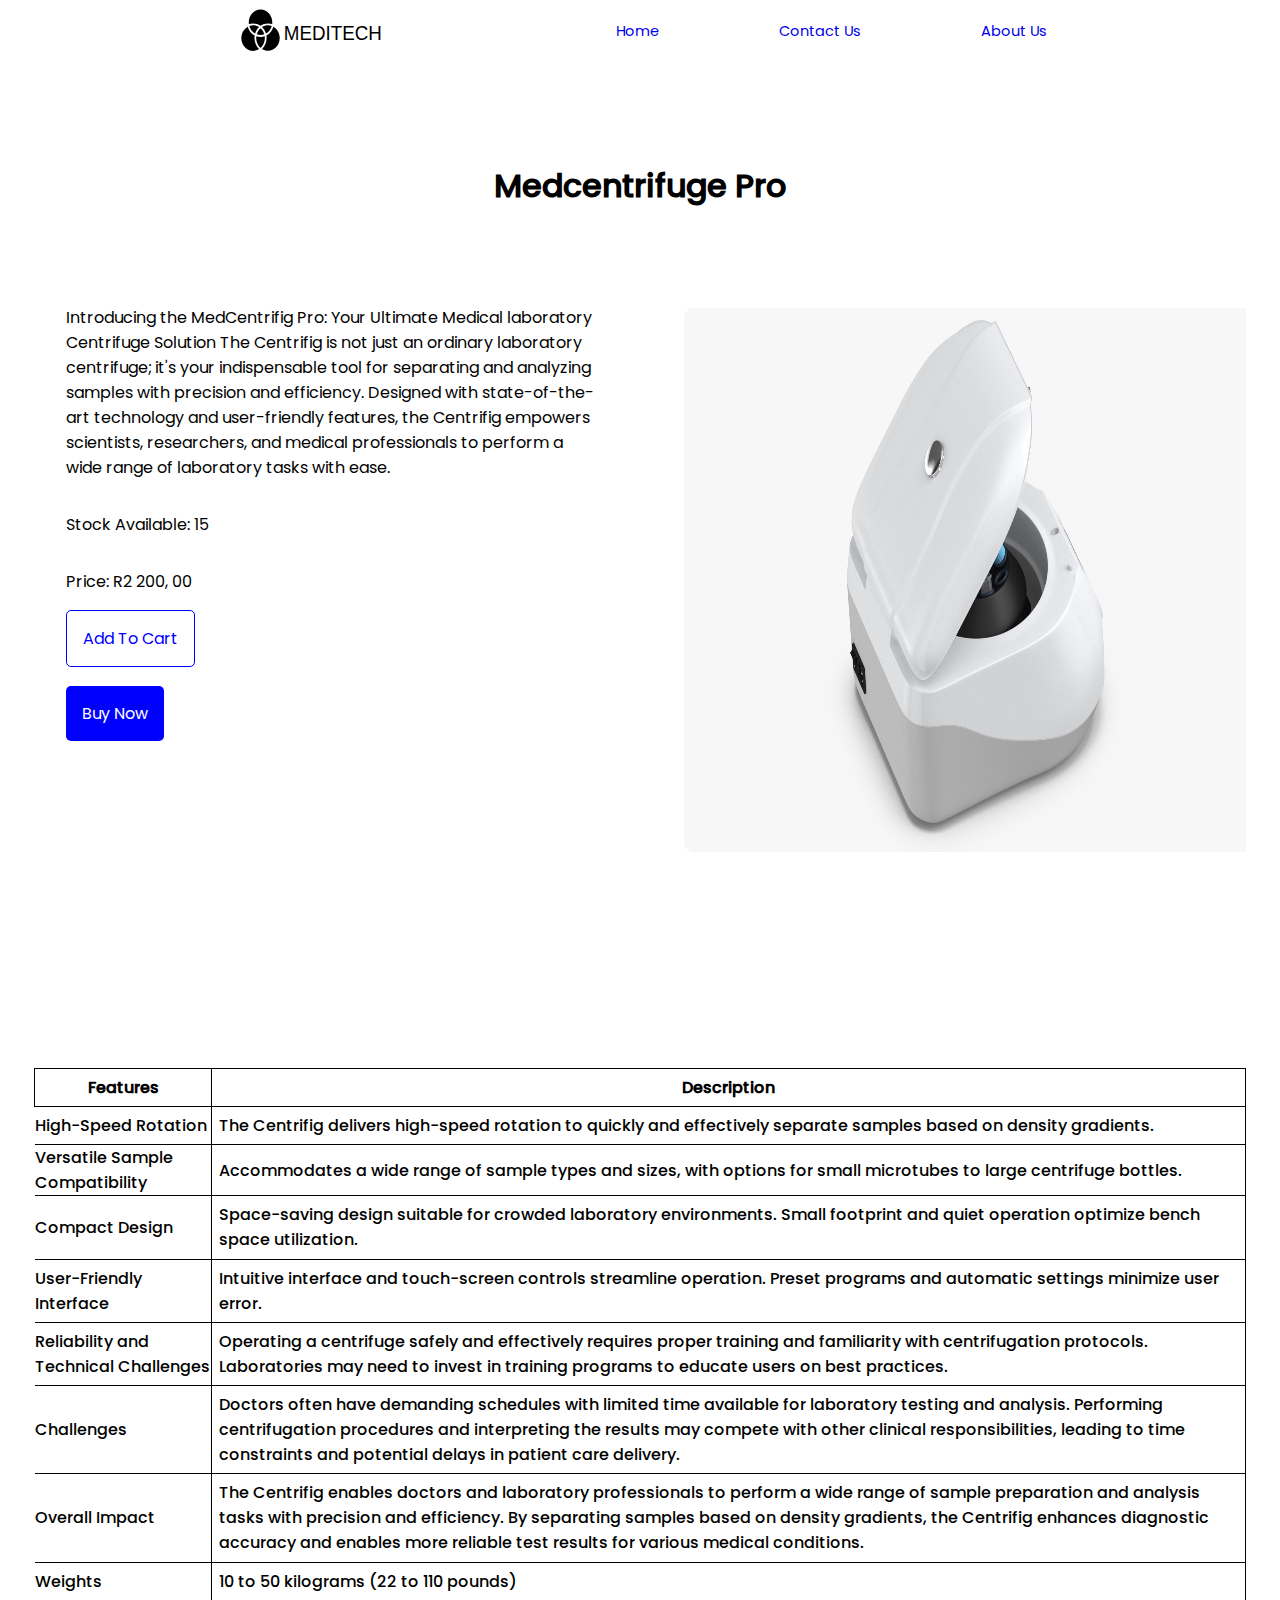
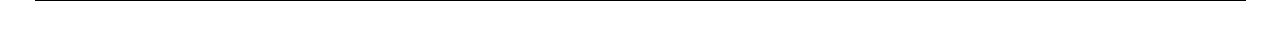
<file: assets/product-webpages/tub-tester.html>
<!DOCTYPE html>
<html lang="en">
<head>
    <meta charset="UTF-8">
    <meta name="viewport" content="width=device-width, initial-scale=1.0">
    <title>MediTech</title>
    <link rel="stylesheet" href="../../assets/stylesheets/index-stylesheet.css">
    <link rel="stylesheet" href="../stylesheets/product-stylesheet/product-stylesheet.css">
    <link rel="stylesheet" href="../stylesheets/product-stylesheet/mobile-responsive/tube-tester.css">
</head>
<body>
    <header>
        <nav class="main-navigation">
            <img src="../icons/ecomerce-medical-logo.svg" alt="business logo called meditech" class="meditech-logo">
            <ul class="navigation-unordered-list font-size--small">
                <li class="navigation-unordered-list__item link-bullet--no-bullet grid-item-1">
                    <a href="../../index.html" class="link-underline--no-underline">
                        <img src="../../assets/icons/android-nav-icons/dark/home.svg" alt="a image of a house" class="navigation-image"><br>
                        Home
                    </a>
                </li>
                <li class="navigation-unordered-list__item link-bullet--no-bullet font-size--small grid-item-2">
                    <a href="../../index.html#contact-us" class="link-underline--no-underline">
                        <img src="../../assets/icons/android-nav-icons/dark/contact.svg" alt="image of a guy speaking on a phone" class="navigation-image"><br>
                        Contact Us
                    </a>
                </li>
                <li class="navigation-unordered-list__item link-bullet--no-bullet font-size--small grid-item-3">
                    <a href="../../index.html#about-us" class="link-underline--no-underline">
                        <img src="../../assets/icons/android-nav-icons/dark/about-us.svg" alt="an image of a stick person" class="navigation-image"><br>
                        About Us
                    </a>
                </li>
            </ul>
        </nav>
    </header>

    <main class="main-area--layout">
        <h1 class="product-header font-alignment--center">Medcentrifuge Pro</h1>

        <article class="article-summary">
            <p class="article-text">
                Introducing the MedCentrifig Pro: Your Ultimate Medical laboratory Centrifuge Solution

                The Centrifig is not just an ordinary laboratory centrifuge; 
                it's your indispensable tool for separating and analyzing samples with precision and efficiency.
                 Designed with state-of-the-art technology and user-friendly features, 
                 the Centrifig empowers scientists, researchers, and medical professionals to perform a wide
                  range of laboratory tasks with ease.
            </p>
            <p class="article-text">Stock Available: 15</p>
            <p class="article-text">Price: R2 200, 00</p>
            <a href="#" class="article-text add-to-cart-button link-underline--no-underline" role="button">Add To Cart</a><br>
            <a href="#" class="article-text buy-now-button link-underline--no-underline" role="button">Buy Now</a>
        </article>

        <div class="product-cataloge">
            <img src="../../assets/products/tube-tester/0000-9.jpg" id="image-1" class="image--smaller image-1--layout-top image--responsive">
            <img src="../../assets/products/tube-tester/0000-4.jpg" id="image-2" class="image--smaller image-2--layout-middle image--responsive">
            <img src="../../assets/products/tube-tester/0000-31.jpg" id="image-3" class="image-3--layout-middle image--responsive">
            <img src="../../assets/products/tube-tester/0000-14.jpg" id="image-4" class="image--smaller image-4--layout-lower image--responsive">
        </div>

        <section class="description-table">
            <table class="table table-border--collapse">
                <thead class="table--all-border">
                    <th class="table-responsive--padding">Features</th>
                    <th class="table-data--left-border ">Description</th>
                </thead>
                <tbody>
                    <tr>
                        <td class="table-data--bottom-border">High-Speed Rotation</td>
                        <td class="table-border--left--right--bottom table-responsive--padding">
                            The Centrifig delivers high-speed rotation to quickly and effectively separate 
                            samples based on density gradients.
                        </td>
                    </tr>

                    <tr>
                        <td class="table-data--bottom-border">Versatile Sample Compatibility</td>
                        <td class="table-border--left--right--bottom table-responsive--padding">
                            Accommodates a wide range of sample types and sizes, with options for small microtubes to large centrifuge bottles.
                        </td>
                    </tr>

                    <tr>
                        <td class="table-data--bottom-border">Compact Design</td>
                        <td class="table-border--left--right--bottom table-responsive--padding">
                            Space-saving design suitable for crowded laboratory environments. Small footprint and quiet operation optimize bench space utilization.
                        </td>
                    </tr>
                    
                    <tr>
                        <td class="table-data--bottom-border">User-Friendly Interface</td>
                        <td class="table-responsive--padding table-border--left--right--bottom">
                            Intuitive interface and touch-screen controls streamline operation. Preset programs and automatic settings minimize user error.
                        </td>
                    </tr>

                    <tr>
                        <td class="table-data--bottom-border">Reliability and Technical Challenges</td>
                        <td class="table-responsive--padding table-border--left--right--bottom">
                            Operating a centrifuge safely and effectively requires proper training and familiarity with centrifugation protocols. Laboratories may need to invest in training programs to educate users on best practices.
                        </td>
                    </tr>

                    <tr>
                        <td class="table-data--bottom-border">Challenges</td>
                        <td class="table-responsive--padding table-border--left--right--bottom">
                            Doctors often have demanding schedules with limited time available for laboratory testing and analysis. 
                            Performing centrifugation procedures and interpreting the results may compete with other clinical 
                            responsibilities, 
                            leading to time constraints and potential delays in patient care delivery.
                        </td>
                    </tr>

                    <tr>
                        <td class="table-data--bottom-border">Overall Impact</td>
                        <td class="table-responsive--padding table-border--left--right--bottom">
                            The Centrifig enables doctors and laboratory professionals to perform a wide range of sample 
                            preparation and analysis tasks with precision and efficiency. By separating samples based on density gradients, the Centrifig enhances diagnostic accuracy and enables more reliable test results for various medical conditions.
                        </td>
                    </tr>

                    <tr>
                        <td class="table-data--bottom-border">Weights</td>
                        <td class="table-responsive--padding table-border--left--right--bottom">
                            10 to 50 kilograms (22 to 110 pounds)
                        </td>
                    </tr>
                    
                </tbody>
            </table>
        </section>
        

    </main>
</body>
</html>
</file>
<file: assets/stylesheets/index-stylesheet.css>
* {
    padding: 0;
    margin: 0;
    box-sizing: border-box;
}

html {
    font-size: 100%;
}

/*======================================== REUSABLE-UTILITY ====================================================*/

/*================ FONT-SIZES ========================*/
.font-size--large {
    font-size: large;
}

.font-size--medium {
    font-size: clamp(0.9rem, calc(0.9rem + ((1vw - 0.32rem) * 1.0096)), 3rem);
}

.font-size--small {
    font-size: clamp(0.5rem, calc(0.5rem + ((1vw - 0.16rem) * 0.641)), 2rem);
}

.font-size--extra-large {
    font-size: clamp(2rem, calc(2rem + ((1vw - 0.32rem) * 3.3654)), 9rem);
}

/*================ FONT-WEIGHTS ========================*/
.font--light {
    font-weight: 300;
}

.font--normal {
    font-weight: 400;
}

.font--bold {
    font-weight: 700;
}

/*================ FONT-ALIGNMENT ========================*/
.font-alignment--center {
    text-align: center;
}

.font-alignment--left {
    text-align: left;
}

.font-alignment--right {
    text-align: right;
}

/*================ FONT-ALIGNMENT ========================*/
.link-underline--no-underline {
    text-decoration: none;
}

.link-bullet--no-bullet {
    list-style: none;
}

/*================ FONT-COLOR ========================*/
.font-color--white {
    color: white;
}

.font-color--black {
    color: black;
}

/*================ MARGIN UTILS ========================*/
.margin-alignment--right {
    margin-left: auto;
}

.margin-alignment--left {
    margin-right: auto;
}

.margin-alignment--center-element {
    margin-left: auto;
    margin-right: auto;
}

/*================ IMAGES ========================*/

.image--responsive {
    width: 100%;
    height: auto;
    border-radius: 10px;
}


/*================ FONT-FACES ========================*/
@font-face {
    font-family: google-poppin-regular;
    src: url("../fonts/googles-popins-font/Poppins-Regular.woff");
}

@font-face {
    font-family: google-poppin-medium;
    src: url("../fonts/googles-popins-font/Poppins-Medium.woff");
}

@font-face {
    font-family: google-poppin-bold;
    src: url("../fonts/googles-popins-font/Poppins-SemiBold.woff");
}


/*================ TABLE STYLES ========================*/

.table-border--collase {
    border-collapse: collapse;
}

.table-data--left-border {
    border-left: var(--table-border-color);
}

.table-data--right-border {
    border-right: var(--table-border-color);
}

.table-row--padding {
    padding: clamp(0.5rem, calc(0.5rem + ((1vw - 0.0005rem) * 52.6316)), 1rem);
}

.table-text--padding {
    padding: clamp(0.5rem, calc(0.5rem + ((1vw - 0.0005rem) * 52.6316)), 1rem);
}

.row-border--top {
    border-top: 1px solid black;
}

.row-border--below {
    border-bottom: 1px solid black;
}

.row-border--all-round {
    border: 1px solid black;
}

.table-data-border--left {
    border-left: 1px solid black;
}


/*================ PADDING ========================*/
.all-round--top-right-bottom-padding {
    padding-top: clamp(0.6em, calc(0.6rem + ((1vw - 0.0005em) * 42.1053)), 1em);
    padding-right: clamp(0.6em, calc(0.6rem + ((1vw - 0.0005em) * 42.1053)), 1em);
    padding-bottom: clamp(0.6em, calc(0.6rem + ((1vw - 0.0005em) * 42.1053)), 1em);
}


/*================ ANIMATIONS ========================*/
@keyframes slide-in-from-right{
    from {
        transform: translateX(100%);
    }
    to {
        transform: translateX(0);
    }
}

@keyframes appear{
    from {
        transform: scale(0);
        opacity: 0;
    }
    to {
        transform: scale(100%);
        opacity: 1;
    }
}


/*================ REUSABLE VARIABLES ========================*/
:root {
    --gradient-background: linear-gradient(45deg, hsl(240, 100%, 32%), hsl(202, 100%, 50%), hsl(216, 100%, 50%));
    --white-gradient-overlay: linear-gradient(90deg, rgba(255,255,255,1) 0%, rgba(255,255,255,1) 79%, rgba(255,255,255,0) 100%);
    --black-white-gradient: linear-gradient(hsl(0, 0%, 0%), hsl(0, 0%, 22%), hsl(0, 0%, 0%));

    --border-radius: 10px;
    --layout-padding: clamp(1em, calc(1rem + ((1vw - 0.32em) * 2.4038)), 6em);
    
    --link-top-padding: 2em;


    --poppins-regular: google-poppin-regular;
    --poppins-medium: google-poppin-medium;
    --poppins-large-bold: google-poppin-bold;
    
    
    --responsive-font-screen-size-button: clamp(0.4rem, calc(0.4rem + ((1vw - 0.32rem) * 0.7692)), 2rem);
}


/*========================================== Navigation ===========================================================*/
@media (min-width: 700px) {
    .main-navigation {
        display: flex;
        justify-content: space-evenly;
        position: fixed;
        top: 0;
        left: 0;
        background: white;
        width: 100%;
        z-index: 1;
    }

    .navigation-unordered-list {
        display: flex;
        gap: 120px;
        font-family: var(--poppins-regular);
        padding-bottom: 1em;
    }

    .meditech-logo {
        width: 150px;
        height: 60px;
    }

    .navigation-image {
        display: none;
    }
}

/*======================================== PRODUCT HOME SECTION ====================================================*/

.home-section {
    margin-top: 4em;
    height: 100vh;
    padding: var(--layout-padding);

    display: grid;
    grid-template-columns: repeat(4, 1fr);
    grid-template-rows: repeat(3, 1fr);
    gap: 20px;
    grid-template-areas:
        "text-area text-area hero-image hero-image"
        "text-area text-area hero-image hero-image"
        "logos logos logos logos"
    ;
}

.text-area {
    grid-area: text-area;
}

.hero-section__image {
    grid-area: hero-image;
    width: 100%;
    height: 100%;
    border-radius: var(--border-radius);
}

.companies-trusted__logos {
    grid-area: logos;
    display: flex;
    gap: 2em;
    flex-wrap: wrap;

    filter: grayscale();
    width: 100%;
    height: auto;
}

.logo-image {
    width: 100px;
    height: 90px;
}

.home-section__heading {
    font-family: var(--poppins-large-bold);
}

.section-text--left-border {
    border-left: 3px solid blue;
    padding-left: 1em;
}

.home-section__paragraph {
    margin-top: 1em;
    margin-bottom: 5em;
    font-family: var(--poppins-medium);
    letter-spacing: 1px;
}

.trust-text--gradient-color {
    background: -webkit-linear-gradient(hsl(240, 100%, 23%), hsl(202, 100%, 55%) ,hsl(219, 100%, 50%));
    -webkit-background-clip: text;
    -webkit-text-fill-color: transparent;
}

.shop-now__button {
    background: blue;
    margin-top: 5em;
    padding: 1em;
    font-family: var(--poppins-medium);
    font-size: 1rem;
    border-radius: 5px;
}

/* =============================================== PRODUCT SECTION ========================================================= */

.main-section {
    padding: var(--layout-padding);
}

.main-section__heading {
    font-family: var(--poppins-medium);
}

.main-product__section {
    display: grid;
    grid-template-columns: 1fr .8fr;
    grid-template-rows: .5fr .4fr 1fr;
    gap: 20px;
    grid-template-areas:
        "davinci bed-scanner"
        "tube-tester kelpo"
        "pack ..."
    ;
}

.davinci-bot {
    grid-area: davinci;
    border-radius: var(--border-radius);
}

.bed-scanner {
    grid-area: bed-scanner;
    border-radius: var(--border-radius);
}

.tube-tester{
    grid-area: tube-tester;
    border-radius: var(--border-radius);
}

.storage-bot {
    grid-area: kelpo;
    border-radius: var(--border-radius);
}

.surgical-pack {
    grid-area: pack;
    border-radius: var(--border-radius);
}

.image--gradient-background {
    background: linear-gradient(90deg, hsla(0, 0%, 29%, 0.678), hsl(0, 0%, 85%));
}

/*======================================== ABOUT US ====================================================*/

.section--grid-layout {
    display: grid;
    grid-template-columns: 1fr 1fr;
    grid-template-rows: 1fr 1fr;
    grid-template-areas:
        "text-area grid-image"
        "text-area grid-image"
    ;

    gap: 20px;
    padding: var(--layout-padding);
}

.about-section__head {
    padding: var(--layout-padding);
    font-family: var(--poppins-medium);
}

.grid-text__area {
    grid-area: text-area;
}

.grid-text-area__header {
    font-family: var(--poppins-regular);
    margin-bottom: 1em;
}

.grid-text-area__paragraph {
    font-family: var(--poppins-regular);
}

.grid-image {
    grid-area: grid-image;
    width: 100%;
    height: 100%;

    border-radius: var(--border-radius);
    box-shadow: 0px 0px 5px hsla(0, 0%, 0%, 0.493);
}

.product--font {
    font-family: var(--poppins-regular);
}

/*====================================================== CONTACT US ====================================*/

.contact-us {
    height: 100vh;
    background-image: url("../abstract-background/abstract-contact.svg");
    background-repeat: no-repeat;
    background-size: cover;
    padding: var(--layout-padding);

    display: grid;
    grid-template-columns: 1fr 1fr 1fr;
    grid-template-rows: .2fr 1fr;
    grid-template-areas:
        "header-1 header-1 header-1"
        "header-2 form form"
    ;
}

.contact-us__header-1 {
    grid-area: header-1;
    font-family: var(--poppins-medium);
}

.contact-us__header-2 {
    grid-area: header-2;

    font-family: var(--poppins-regular);
    color: white;
    text-align: center;
    padding-top: 8em;
}

.form {
    grid-area: form;

    color: white;
    font-family: var(--poppins-regular);

    display: flex;
    flex-direction: column;
    gap: 20px;
    padding-top: 8em;
    padding-left: 5em;
    padding-right: 5em;
}

.input-box--remove-border {
    border-top: none;
    border-left: none;
    border-right: none;
    border-bottom: 2px solid white;
    background: none;
}

.input-text--color {
    color: white;
}
</file>
<file: assets/stylesheets/mobile-index.css>
@media (min-width: 200px) and (max-width: 700px) {
    /*======================================= NAVIGATION ============================================*/
    .main-navigation {
        position: fixed;
        bottom: 0;
        left: 0;

        background: white;
        width: 100%;
        z-index: 1;
        font-family: var(--poppins-medium);
    }

    .meditech-logo {
        display: none;
    }

    .navigation-image {
        width: 25px;
        height: 25px;
    }

    .navigation-unordered-list {
        display: grid;
        grid-template-columns: 1fr 1fr 1fr;
        grid-template-rows: 1fr;

        grid-template-areas: 
            "home contact about"
        ;
        text-align: center;
    }

    .grid-item-1 {
        grid-area: home;
    }

    .grid-item-2 {
        grid-area: contact;
    }

    .grid-item-3 {
        grid-area: about;
    }

    /* ======================================= HOMEPAGE ===================================================== */
    .home-section {
        margin-top: 4em;
        height: 100vh;
    
        display: grid;
        grid-template-columns: 2fr 1fr 1fr 1fr;
        grid-template-rows: 2fr 1fr 1fr;
        grid-template-areas:
            "hero-image hero-image hero-image hero-image"
            "text-area text-area text-area text-area"
            "logos logos logos logos"
        ;
        margin-bottom: 2em;
    }
    
    .text-area {
        grid-area: text-area;
    }
    
    .hero-section__image {
        grid-area: hero-image;
        width: 100%;
        height: 100%;

        border-top-left-radius: var(--border-radius);
        border-top-right-radius: var(--border-radius);
        border-bottom-right-radius: 0;
        border-bottom-left-radius: 0;
    }
    
    .companies-trusted__logos {
        grid-area: logos;
        width: 100%;

        margin-top: 2em;
        display: flex;
        flex-wrap: nowrap;
        flex: 0 0 auto;
        justify-content: center;
        filter: grayscale();
        overflow-y: hidden;
        overflow-x: auto;
        background: hsla(0, 0%, 91%, 0.37);
        padding: 1em;
        border-radius: var(--border-radius);
    }
    
    .logo-image {
        width: 20%;
        height: auto;
        flex: 0 0 auto;
    }
    
    .home-section__heading {
        font-family: var(--poppins-large-bold);
    }
    
    .section-text--left-border {
        border-left: 3px solid blue;
        padding-left: 1em;
    }
    
    .home-section__paragraph {
        margin-top: 1em;
        margin-bottom: 5em;
        font-family: var(--poppins-medium);
        letter-spacing: 1px;
    }
    
    .trust-text--gradient-color {
        background: -webkit-linear-gradient(hsl(240, 100%, 23%), hsl(202, 100%, 55%) ,hsl(219, 100%, 50%));
        -webkit-background-clip: text;
        -webkit-text-fill-color: transparent;
    }
    
    .shop-now__button {
        background: blue;
        margin-top: 5em;
        padding: 1em;
        font-family: var(--poppins-medium);
        font-size: 1rem;
        border-radius: 5px;
    }

    /*====================================================== CONTACT US ====================================*/

    .contact-us {
        background-image: url("../abstract-background/abstract-contact.svg");
        background-repeat: no-repeat;
        background-size: cover;
        padding: var(--layout-padding);

        display: grid;
        grid-template-columns: 1fr 1fr 1fr;
        grid-template-rows: repeat(3, .2fr);
        grid-template-areas:
            "header-1 header-1 header-1"
            "header-2 header-2 header-2"
            "form form from"
        ;

        margin-top: 2em;
    }

    /*====================================================== PRODUCT ====================================*/

    .main-product__section {
        display: grid;
        grid-template-columns: 1fr .8fr;
        grid-template-rows: .5fr .4fr 1fr;
        gap: 20px;
        grid-template-areas:
            "davinci bed-scanner"
            "tube-tester kelpo"
            "pack pack"
        ;
        padding-top: 2em;
        padding-bottom: 4em;
    }

    /* ========================================= About us ========================================================== */
    .section--grid-layout {
        display: grid;
        grid-template-columns: 1fr 1fr;
        grid-template-rows: 1fr 1fr;
        grid-template-areas:
            "grid-image grid-image"
            "text-area text-area"
        ;
    
        gap: 20px;
        padding: var(--layout-padding);
    }
}

@media (min-width: 700px) and (max-width: 900px){
    .home-section {
        margin-top: 4em;
        height: 100vh;
        padding: var(--layout-padding);
    
        display: grid;
        grid-template-columns: repeat(4, 1fr);
        grid-template-rows: repeat(3, 1fr);
        grid-template-areas:
            "hero-image hero-image hero-image hero-image"
            "text-area text-area text-area text-area"
            "logos logos logos logos"
        ;
        margin-bottom: 2em;
    }

    .hero-section__image {
        grid-area: hero-image;
        width: 100%;
        height: 100%;

        border-top-left-radius: var(--border-radius);
        border-top-right-radius: var(--border-radius);
        border-bottom-right-radius: 0;
        border-bottom-left-radius: 0;
    }
}
</file>
<file: assets/stylesheets/product-stylesheet/product-stylesheet.css>
* {
    padding: 0;
    margin: 0;
    box-sizing: border-box;
}

html {
    font-size: 100%;
    overflow-x: hidden;
}

/*======================================== REUSABLE-UTILITY ====================================================*/

/*================ FONT-SIZES ========================*/
.font-size--large {
    font-size: large;
}

.font-size--medium {
    font-size: clamp(0.9rem, calc(0.9rem + ((1vw - 0.32rem) * 1.0096)), 3rem);
}

.font-size--small {
    font-size: clamp(0.5rem, calc(0.5rem + ((1vw - 0.16rem) * 0.641)), 2rem);
}

.font-size--extra-large {
    font-size: clamp(2rem, calc(2rem + ((1vw - 0.32rem) * 3.3654)), 9rem);
}

/*================ FONT-WEIGHTS ========================*/
.font--light {
    font-weight: 300;
}

.font--normal {
    font-weight: 400;
}

.font--bold {
    font-weight: 700;
}

/*================ FONT-ALIGNMENT ========================*/
.font-alignment--center {
    text-align: center;
}

.font-alignment--left {
    text-align: left;
}

.font-alignment--right {
    text-align: right;
}

/*================ FONT-ALIGNMENT ========================*/
.link-underline--no-underline {
    text-decoration: none;
}

.link-bullet--no-bullet {
    list-style: none;
}

/*================ FONT-COLOR ========================*/
.font-color--white {
    color: white;
}

.font-color--black {
    color: black;
}

/*================ MARGIN UTILS ========================*/
.margin-alignment--right {
    margin-left: auto;
}

.margin-alignment--left {
    margin-right: auto;
}

.margin-alignment--center-element {
    margin-left: auto;
    margin-right: auto;
}

/*================ IMAGES ========================*/




/*================ FONT-FACES ========================*/
@font-face {
    font-family: google-poppin-regular;
    src: url("../../fonts/googles-popins-font/Poppins-Regular.woff");
}

@font-face {
    font-family: google-poppin-medium;
    src: url("../../fonts/googles-popins-font/Poppins-Medium.woff");
}

@font-face {
    font-family: google-poppin-bold;
    src: url("../../fonts/googles-popins-font/Poppins-Bold.woff");
}

.poppins--regular-font {
    font-family: var(--poppins-regular);
}

.poppins--bold-font {
    font-family: var(--poppins-large-bold);
}

.poppins--medium-font {
    font-family: var(--poppins-medium);
}

/*================ TABLE STYLES ========================*/

.table-border--collapse {
    border-collapse: collapse;
}

.table--all-border {
    border: var(--table-border-color);
}

.table-data--left-border {
    border-left: var(--table-border-color);
}

.table-border--left--right--bottom {
    border-left: var(--table-border-color);
    border-right: var(--table-border-color);
    border-bottom: var(--table-border-color);
}

.table-data--right-border {
    border-right: var(--table-border-color);
}

.table-data--bottom-border {
    border-bottom: var(--table-border-color);
}

.table-row--padding {
    padding: clamp(0.5rem, calc(0.5rem + ((1vw - 0.0005rem) * 52.6316)), 1rem);
}

.table-text--padding {
    padding: clamp(0.5rem, calc(0.5rem + ((1vw - 0.0005rem) * 52.6316)), 1rem);
}

.row-border--top {
    border-top: 1px solid black;
}

.row-border--below {
    border-bottom: 1px solid black;
}

.row-border--all-round {
    border: 1px solid black;
}

.table-data-border--left {
    border-left: 1px solid black;
}


/*================ PADDING ========================*/
.all-round--top-right-bottom-padding {
    padding-top: clamp(0.6em, calc(0.6rem + ((1vw - 0.0005em) * 42.1053)), 1em);
    padding-right: clamp(0.6em, calc(0.6rem + ((1vw - 0.0005em) * 42.1053)), 1em);
    padding-bottom: clamp(0.6em, calc(0.6rem + ((1vw - 0.0005em) * 42.1053)), 1em);
}


/*================ ANIMATIONS ========================*/
@keyframes slide-in-from-right{
    from {
        transform: translateX(100%);
    }
    to {
        transform: translateX(0);
    }
}

@keyframes appear{
    from {
        transform: scale(0);
        opacity: 0;
    }
    to {
        transform: scale(100%);
        opacity: 1;
    }
}


/*================ REUSABLE VARIABLES ========================*/
:root {
    --border-radius: 10px;
    --table-border-color: 1px solid hsl(0, 0%, 0%);
    --layout-padding: clamp(1em, calc(1rem + ((1vw - 0.32em) * 2.4038)), 6em);
    
    --link-top-padding: 2em;


    --poppins-regular: google-poppin-regular;
    --poppins-medium: google-poppin-medium;
    --poppins-large-bold: google-poppin-bold;
    
    
    --responsive-font-screen-size-button: clamp(0.4rem, calc(0.4rem + ((1vw - 0.32rem) * 0.7692)), 2rem);
    --responsive-padding: clamp(0.2em, calc(0.2rem + ((1vw - 0.32em) * 0.3846)), 1em);
}

body {
    width: 100vw;
}

/*======================================== PRODUCT PURCHASE SECTION ====================================================*/
.main-area--layout {
    margin-top: 6em;
    padding: var(--layout-padding);
    display: grid;
    grid-template-columns: repeat(4, 1fr);
    grid-template-rows: .2fr 1fr .1fr .5fr;
   
    grid-template-areas:
        "header header header header"
        "summary summary cat-image cat-image"
        "summary summary ... ..."
        "product-table product-table product-table product-table"

    ;
    gap: 20px;
}

.product-header {
    grid-area: header;
    font-family: var(--poppins-medium);
    padding: 1em;
}

.article-summary {
    grid-area: summary;
    padding: 2em;
}

.product-cataloge {
    grid-area: cat-image;

    display: flex;
    
    flex-direction: row;
    overflow-x: auto;

    padding: var(--layout-padding);
    gap: 20px;
    height: 100%;
}

.description-table {
    grid-area: product-table;
    margin-top: 5em;
}


.image--smaller {
    width: 600px;
    height: auto;

    border-radius: var(--border-radius);
}

.button-link {
    text-align: center;
    display: inline-block;
    width: 100%;
    height: 100%;
    padding-top: 3em;
    padding-bottom: 3em;
    outline: solid 1px hsl(0, 0%, 79%);
}

.add-to-cart-button {
    background: none;
    color: blue;
    border: 1px solid blue;
    border-radius: 5px;
    padding: 1em;
}

.buy-now-button {
    position: relative;
    top: 50px;
    background: blue;
    color: white;
    border-radius: 5px;
    padding: 1em;
}

.article-text {
    font-family: var(--poppins-regular);
    margin-bottom: 2em;
}

.table {
    width: 100%;
    height: 100%;
    font-family: var(--poppins-medium);
}

.table-responsive--padding {
    padding: var(--responsive-padding);
}
</file>
<file: assets/stylesheets/product-stylesheet/mobile-responsive/davinci-bot.css>
@media (min-width: 200px) and (max-width: 700px) {
    
    .image--responsive {
        width: 100%;
        height: 100%;
        /* border-radius: 10px; */
    }

    /* ======================================== HOMEPAGE =========================================== */
    

    /*======================================= NAVIGATION ============================================*/
    .main-navigation {
        position: fixed;
        bottom: 0;
        left: 0;

        background: white;
        width: 100%;
        z-index: 1;
    }

    .meditech-logo {
        display: none;
    }

    .navigation-image {
        width: 25px;
        height: 25px;
    }

    .navigation-unordered-list {
        display: grid;
        grid-template-columns: 1fr 1fr 1fr;
        grid-template-rows: 1fr;

        grid-template-areas: 
            "home contact about"
        ;
        text-align: center;
        font-family: var(--poppins-medium);
    }

    .grid-item-1 {
        grid-area: home;
    }

    .grid-item-2 {
        grid-area: contact;
    }

    .grid-item-3 {
        grid-area: about;
    }

    /*========================================= PRODUCT ===============================================*/
    .main-area--layout {
        margin-top: 0;
        margin-bottom: 2em;

        padding: var(--layout-padding);
        display: grid;
        grid-template-columns: repeat(4, 1fr);
        grid-template-rows: .1fr .5fr .3fr .5fr;
       
        grid-template-areas:
            "header header header header"
            "cat-image cat-image cat-image cat-image"
            "summary summary summary summary"
            "product-table product-table product-table product-table"
    
        ;
        gap: 60px;
        overflow: hidden;
    }

    .product-header {
        grid-area: header;
        font-family: var(--poppins-medium);
        font-size: 2rem;
        padding: 1em;
    }
    
    .article-summary {
        grid-area: summary;
        padding: 2em;
    }
    
    .product-cataloge {
        grid-area: cat-image;
    
        display: grid;
        grid-template-rows: 1fr 1fr 1fr 2fr;
        grid-template-columns: 1fr 1fr 1fr 1fr;

        grid-template-areas:
            "top top top top"
            "middle middle low-middle low-middle"
            "middle middle low-middle low-middle"
            "lower lower lower lower"
        ;
    
        padding: var(--layout-padding);
        gap: 20px;
    }

    .image-1--layout-top {
        grid-area: top;
        width: 100%;
        height: auto;

    }

    .image-2--layout-middle {
        grid-area: middle;
    }

    .image-3--layout-low-middle {
        grid-area: low-middle;
    }

    .image-4--layout-lower {
        grid-area: lower;
    }
    
    .description-table {
        grid-area: product-table;
    }
    
}
</file>
<file: assets/stylesheets/product-stylesheet/mobile-responsive/MRI-bed.css>
@media (min-width: 200px) and (max-width: 700px) {
    
    .image--responsive {
        width: 100%;
        height: 100%;
        /* border-radius: 10px; */
    }

    /* ======================================== HOMEPAGE =========================================== */
    

    /*======================================= NAVIGATION ============================================*/
    .main-navigation {
        position: fixed;
        bottom: 0;
        left: 0;

        background: white;
        width: 100%;
        z-index: 1;
    }

    .meditech-logo {
        display: none;
    }

    .navigation-image {
        width: 25px;
        height: 25px;
    }

    .navigation-unordered-list {
        display: grid;
        grid-template-columns: 1fr 1fr 1fr;
        grid-template-rows: 1fr;

        grid-template-areas: 
            "home contact about"
        ;
        text-align: center;
        font-family: var(--poppins-medium);
    }

    .grid-item-1 {
        grid-area: home;
    }

    .grid-item-2 {
        grid-area: contact;
    }

    .grid-item-3 {
        grid-area: about;
    }

    /*========================================= PRODUCT ===============================================*/
    .main-area--layout {
        margin-top: 0;
        margin-bottom: 2em;

        padding: var(--layout-padding);
        display: grid;
        grid-template-columns: repeat(4, 1fr);
        grid-template-rows: .05fr .5fr .35fr 1fr;
       
        grid-template-areas:
            "header header header header"
            "cat-image cat-image cat-image cat-image"
            "summary summary summary summary"
            "product-table product-table product-table product-table"
    
        ;
        gap: 20px;
        overflow: hidden;
    }

    .product-header {
        grid-area: header;
        font-family: var(--poppins-medium);
        font-size: 2rem;
        padding: 1em;
    }
    
    .article-summary {
        grid-area: summary;
        padding: 2em;
    }
    
    .product-cataloge {
        grid-area: cat-image;
    
        display: grid;
        grid-template-rows: 1fr 1fr 1fr;
        grid-template-columns: 1fr 1fr 1fr;

        grid-template-areas:
            "top top top top"
            "middle middle middle middle"
            "lower lower lower lower"
        ;
    
        padding: var(--layout-padding);
        gap: 20px;
    }

    .image-1--layout-top {
        grid-area: top;
        width: 100%;
        height: 100%;
    }

    .image-2--layout-middle {
        grid-area: middle;
    }

    .image-3--layout-low-middle {
        grid-area: low-middle;
    }

    .image-4--layout-lower {
        grid-area: lower;
    }
    
    .description-table {
        grid-area: product-table;
    }
    
}
</file>
<file: assets/stylesheets/product-stylesheet/mobile-responsive/skin-pack.css>
@media (min-width: 200px) and (max-width: 700px) {
    
    .image--responsive {
        width: 100%;
        height: 100%;
        /* border-radius: 10px; */
    }

    /* ======================================== HOMEPAGE =========================================== */
    

    /*======================================= NAVIGATION ============================================*/
    .main-navigation {
        position: fixed;
        bottom: 0;
        left: 0;

        background: white;
        width: 100%;
        z-index: 1;
    }

    .meditech-logo {
        display: none;
    }

    .navigation-image {
        width: 25px;
        height: 25px;
    }

    .navigation-unordered-list {
        display: grid;
        grid-template-columns: 1fr 1fr 1fr;
        grid-template-rows: 1fr;

        grid-template-areas: 
            "home contact about"
        ;
        text-align: center;
        font-family: var(--poppins-medium);
    }

    .grid-item-1 {
        grid-area: home;
    }

    .grid-item-2 {
        grid-area: contact;
    }

    .grid-item-3 {
        grid-area: about;
    }

    /*========================================= PRODUCT ===============================================*/
    .main-area--layout {
        margin-top: 0;
        margin-bottom: 2em;

        padding: var(--layout-padding);
        display: grid;
        grid-template-columns: repeat(4, 1fr);
        grid-template-rows: .1fr .5fr .45fr .4fr;
       
        grid-template-areas:
            "header header header header"
            "cat-image cat-image cat-image cat-image"
            "summary summary summary summary"
            "product-table product-table product-table product-table"
    
        ;
        gap: 20px;
        overflow: hidden;
    }

    .product-header {
        grid-area: header;
        font-family: var(--poppins-medium);
        font-size: 2rem;
        padding: 1em;
    }
    
    .article-summary {
        grid-area: summary;
        padding: 2em;
    }
    
    .product-cataloge {
        grid-area: cat-image;
    
        display: grid;
        grid-template-rows: 2fr 3.5fr 1fr;
        grid-template-columns: 1fr 1fr 1fr 1fr;

        grid-template-areas:
            "top top top top"
            "middle middle middle middle"
            "lower lower lower lower"
        ;
    
        padding: var(--layout-padding);
        gap: 20px;
    }

    .image-1--layout-top {
        grid-area: top;
        width: 100%;

    }

    .image-2--layout-middle {
        grid-area: middle;
        width: 100%;
    }

    .image-3--layout-low-middle {
        grid-area: low-middle;
        width: 100%;
    }

    .image-4--layout-lower {
        grid-area: lower;
        width: 100%;
        height: auto;
    }
    
    .description-table {
        grid-area: product-table;
    }
    
}
</file>
<file: assets/stylesheets/product-stylesheet/mobile-responsive/tube-tester.css>
@media (min-width: 200px) and (max-width: 700px) {
    
    .image--responsive {
        width: 100%;
        height: 100%;
        /* border-radius: 10px; */
    }

    /* ======================================== HOMEPAGE =========================================== */
    

    /*======================================= NAVIGATION ============================================*/
    .main-navigation {
        position: fixed;
        bottom: 0;
        left: 0;

        background: white;
        width: 100%;
        z-index: 1;
    }

    .meditech-logo {
        display: none;
    }

    .navigation-image {
        width: 25px;
        height: 25px;
    }

    .navigation-unordered-list {
        display: grid;
        grid-template-columns: 1fr 1fr 1fr;
        grid-template-rows: 1fr;

        grid-template-areas: 
            "home contact about"
        ;
        text-align: center;
        font-family: var(--poppins-medium);
    }

    .grid-item-1 {
        grid-area: home;
    }

    .grid-item-2 {
        grid-area: contact;
    }

    .grid-item-3 {
        grid-area: about;
    }

    /*========================================= PRODUCT ===============================================*/
    .main-area--layout {
        margin-top: 0;
        margin-bottom: 2em;

        padding: var(--layout-padding);
        display: grid;
        grid-template-columns: 1fr 1fr 5fr 1fr;
        grid-template-rows: .1fr .5fr .4fr 1fr;
       
        grid-template-areas:
            "header header header header"
            "cat-image cat-image cat-image cat-image"
            "summary summary summary summary"
            "product-table product-table product-table product-table"
    
        ;
        gap: 20px;
        overflow: hidden;
    }

    .product-header {
        grid-area: header;
        font-family: var(--poppins-medium);
        font-size: 2rem;
        padding: 1em;
    }
    
    .article-summary {
        grid-area: summary;
        padding: 2em;
    }
    
    .product-cataloge {
        grid-area: cat-image;
    
        display: grid;
        grid-template-rows: 1fr 1fr 1fr 1fr;
        grid-template-columns: 1fr 1fr 1fr 1fr;

        grid-template-areas:
            "top top top top"
            "middle middle middle middle"
            "low-middle low-middle low-middle low-middle"
            "lower lower lower lower"
        ;
    
        padding: var(--layout-padding);
        gap: 20px;
    }

    .image-1--layout-top {
        grid-area: top;
    }

    .image-2--layout-middle {
        grid-area: middle;
    }

    .image-3--layout-low-middle {
        grid-area: low-middle;
        width: 100%;
        height: auto;
    }

    .image-4--layout-lower {
        grid-area: lower;
    }
    
    .description-table {
        grid-area: product-table;
    }
    
}

@media (min-width: 400px) and (max-width: 700px) {
    .image--responsive {
        width: 100%;
        height: 100%;
        /* border-radius: 10px; */
    }

    /* ======================================== HOMEPAGE =========================================== */
    

    /*======================================= NAVIGATION ============================================*/
    .main-navigation {
        position: fixed;
        bottom: 0;
        left: 0;

        background: white;
        width: 100%;
        z-index: 1;
    }

    .meditech-logo {
        display: none;
    }

    .navigation-image {
        width: 25px;
        height: 25px;
    }

    .navigation-unordered-list {
        display: grid;
        grid-template-columns: 1fr 1fr 1fr;
        grid-template-rows: 1fr;

        grid-template-areas: 
            "home contact about"
        ;
        text-align: center;
        font-family: var(--poppins-medium);
    }

    .grid-item-1 {
        grid-area: home;
    }

    .grid-item-2 {
        grid-area: contact;
    }

    .grid-item-3 {
        grid-area: about;
    }

    /*========================================= PRODUCT ===============================================*/
    .main-area--layout {
        margin-top: 0;
        margin-bottom: 2em;

        padding: var(--layout-padding);
        display: grid;
        grid-template-columns: 1fr 1fr 5fr 1fr;
        grid-template-rows: .1fr .5fr .4fr 1fr;
       
        grid-template-areas:
            "header header header header"
            "cat-image cat-image cat-image cat-image"
            "summary summary summary summary"
            "product-table product-table product-table product-table"
    
        ;
        gap: 20px;
        overflow: hidden;
    }

    .product-header {
        grid-area: header;
        font-family: var(--poppins-medium);
        font-size: 2rem;
        padding: 1em;
    }
    
    .article-summary {
        grid-area: summary;
        padding: 2em;
    }
    
    .product-cataloge {
        grid-area: cat-image;
    
        display: grid;
        grid-template-rows: 1fr 1fr 1fr 1fr;
        grid-template-columns: 1fr 1fr 1fr 1fr;

        grid-template-areas:
            "top top top top"
            "middle middle middle middle"
            "low-middle low-middle low-middle low-middle"
            "lower lower lower lower"
        ;
    
        padding: var(--layout-padding);
        gap: 20px;
    }

    .image-1--layout-top {
        grid-area: top;
    }

    .image-2--layout-middle {
        grid-area: middle;
    }

    .image-3--layout-low-middle {
        grid-area: low-middle;
        width: 100%;
        height: auto;
    }

    .image-4--layout-lower {
        grid-area: lower;
    }
    
    .description-table {
        grid-area: product-table;
    }
}
</file>
